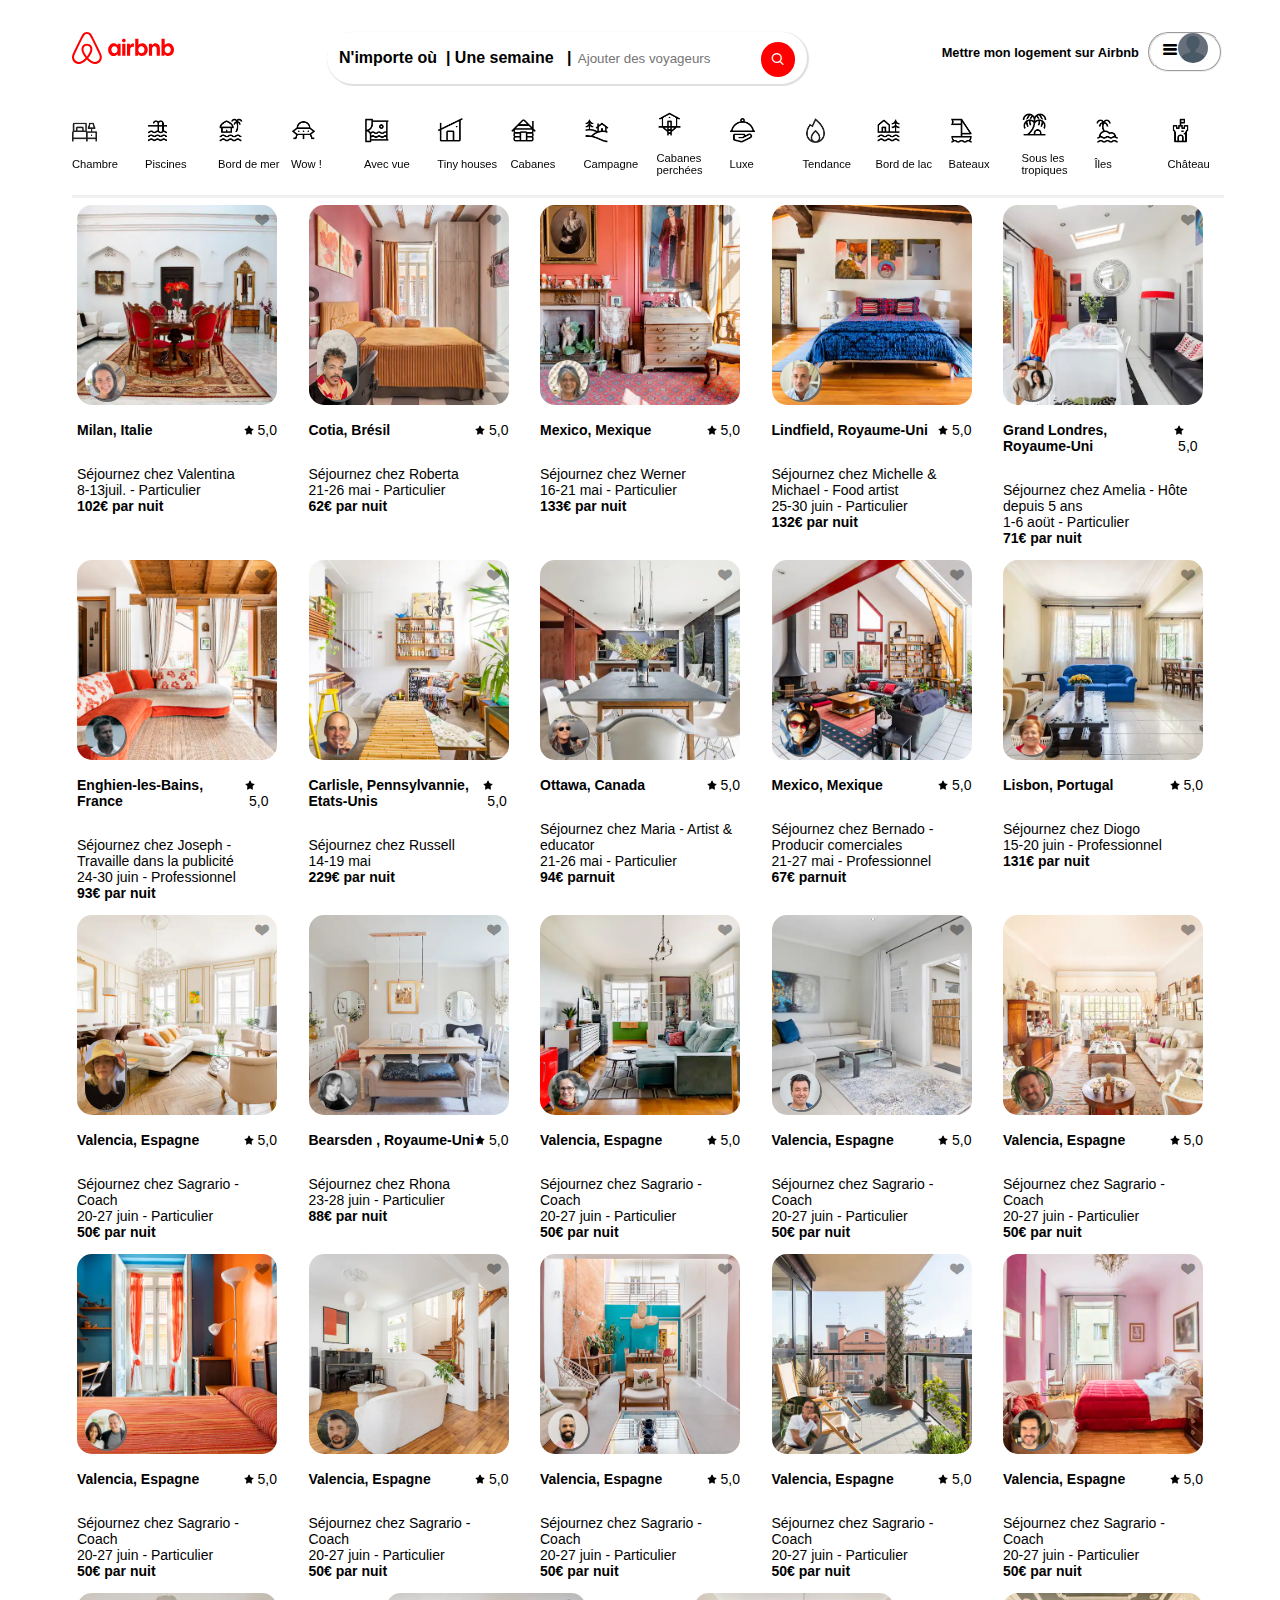
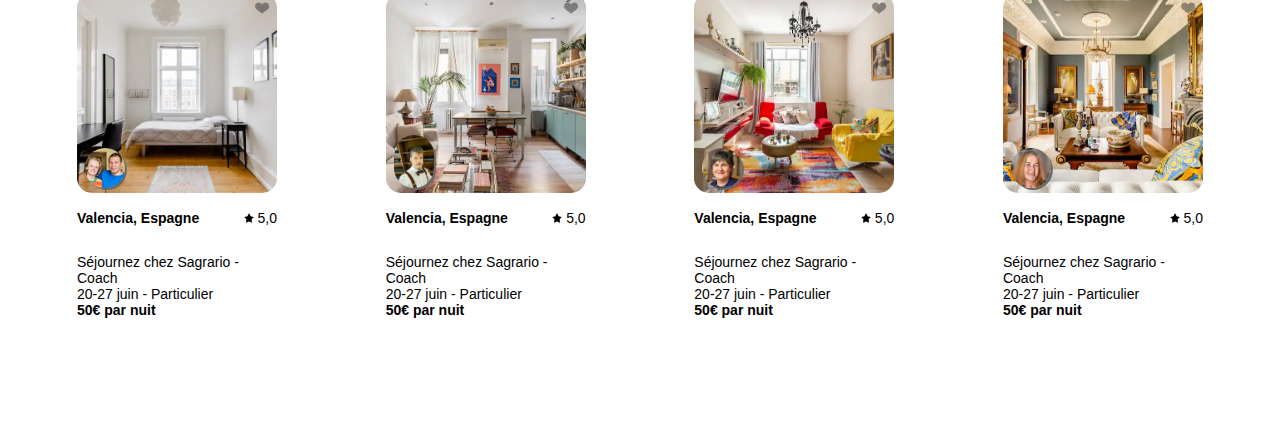
<file: index.html>
<!doctype html>
<html lang="fr">
    <head>
        <meta charset="UTF-8">
        <meta name="viewport"
              content="width=device-width, user-scalable=no, initial-scale=1.0, maximum-scale=1.0, minimum-scale=1.0">
        <meta name="author" content="Jennifer Bastin">
        <meta http-equiv="X-UA-Compatible" content="ie=edge">
        <link href="https://fonts.googleapis.com/css2?family=Roboto+Mono:wght@300&display=swap" rel="stylesheet">
        <link rel="stylesheet" href="css/css/icofont.min.css">
        <link rel="stylesheet" href="css/css/style.css">
        <link rel="preconnect" href="https://fonts.googleapis.com">
        <link rel="preconnect" href="https://fonts.gstatic.com" crossorigin>
        <title>Epreuve certificative</title>
        <link rel="shortcut icon" href="css/img/favicon.ico" type="image/x-icon">
    </head>


    <body>
        <main>

            <!-----|| item_0 || ---- => navBar_Search_Mobile ---->

            <div class="item_0">
                <div class="navBar_Search_Mobile">
                    <fieldset class="search_Mobile">
                        <div class="interior_search_Mobile">
                           <div>
                               <svg class="logo_rond" xmlns="http://www.w3.org/2000/svg"><path
                                    d="m13 24c6.0751322 0 11-4.9248678 11-11 0-6.07513225-4.9248678-11-11-11-6.07513225 0-11 4.92486775-11 11 0 6.0751322 4.92486775 11 11 11zm8-3 9 9" fill="white" stroke="dimgrey" stroke-width="2px"></path></svg>
                           </div>
                            <div>
                                <p><span>N'importe où </span><br> Une semaine . <input type="search" placeholder="Ajouter des voyageurs"></p>
                            </div>
                            <div>
                                <fieldset class="field_setting">
                                    <div>&nbsp;<i class="icofont-settings"></i></div>
                                </fieldset>
                            </div>
                        </div>
                    </fieldset>
                </div>
            </div>


            <!-----|| item_1 || ---- => navBar_Mobile_Bottom ---->

            <div class="item_1">
                <div class="buttons_mobile">
                    <!------logo rond noir ----->
                    <a href=""><svg class="logo_rond" xmlns="http://www.w3.org/2000/svg"><path
                            d="m13 24c6.0751322 0 11-4.9248678 11-11 0-6.07513225-4.9248678-11-11-11-6.07513225 0-11 4.92486775-11
                 11 0 6.0751322 4.92486775 11 11 11zm8-3 9 9" fill="white" stroke="dimgrey" stroke-width="2px"></path></svg></a>


                    <!-----logo rond coeur ----->
                    <a href=""><svg class="logo_coeur" xmlns="http://www.w3.org/2000/svg"><path
                            d="m16 28c7-4.733 14-10 14-17 0-1.792-.683-3.583-2.05-4.95-1.367-1.366-3.158-2.05-4.95-2.05-1.791 0-3.583.684-4.949 2.05l-2.051 2.051-2.05-2.051c-1.367-1.366-3.158-2.05-4.95-2.05-1.791 0-3.583.684-4.949 2.05-1.367 1.367-2.051 3.158-2.051 4.95 0 7 7 12.267 14 17z" fill="white" stroke="dimgrey" stroke-width="2px"></path></svg></a>

                    <!---logo airbnb  ----->
                    <a href=""><svg class="logo_airbnb_alone" xmlns="http://www.w3.org/2000/svg"><path
                            d="M16 1c2.008 0 3.463.963 4.751 3.269l.533 1.025c1.954 3.83 6.114 12.54 7.1 14.836l.145.353c.667 1.591.91 2.472.96 3.396l.01.415.001.228c0 4.062-2.877 6.478-6.357 6.478-2.224 0-4.556-1.258-6.709-3.386l-.257-.26-.172-.179h-.011l-.176.185c-2.044 2.1-4.267 3.42-6.414 3.615l-.28.019-.267.006C5.377 31 2.5 28.584 2.5 24.522l.005-.469c.026-.928.23-1.768.83-3.244l.216-.524c.966-2.298 6.083-12.989 7.707-16.034C12.537 1.963 13.992 1 16 1zm0 2c-1.239 0-2.053.539-2.987 2.21l-.523 1.008c-1.926 3.776-6.06 12.43-7.031 14.692l-.345.836c-.427 1.071-.573 1.655-.605 2.24l-.009.33v.206C4.5 27.395 6.411 29 8.857 29c1.773 0 3.87-1.236 5.831-3.354-2.295-2.938-3.855-6.45-3.855-8.91 0-2.913 1.933-5.386 5.178-5.42 3.223.034 5.156 2.507 5.156 5.42 0 2.456-1.555 5.96-3.855 8.907C19.277 27.766 21.37 29 23.142 29c2.447 0 4.358-1.605 4.358-4.478l-.004-.411c-.019-.672-.17-1.296-.714-2.62l-.248-.6c-1.065-2.478-5.993-12.768-7.538-15.664C18.053 3.539 17.24 3 16 3zm.01 10.316c-2.01.021-3.177 1.514-3.177 3.42 0 1.797 1.18 4.58 2.955 7.044l.21.287.174-.234c1.73-2.385 2.898-5.066 2.989-6.875l.006-.221c0-1.906-1.167-3.4-3.156-3.421h-.001z" fill="dimgrey"></path></svg></a>

                    <!----logo message ----->
                    <a href=""><svg class="logo_message" xmlns="http://www.w3.org/2000/svg"><path
                            d="m26 2c2.6887547 0 4.8818181 2.12230671 4.9953805 4.78311038l.0046195.21688962v14c0 2.6887547-2.1223067 4.8818181-4.7831104 4.9953805l-.2168896.0046195h-5.845l-4.1548949 5.0792674-4.1561051-5.0792674h-5.844c-2.61406707 0-4.75959878-2.0060384-4.98113724-4.5626572l-.01424325-.2204532-.00461951-.2168896v-14c0-2.6887547 2.12230671-4.88181811 4.78311038-4.99538049l.21688962-.00461951zm0 2h-20c-1.59768088 0-2.90366088 1.24891996-2.99490731 2.82372721l-.00509269.17627279v14c0 1.5976809 1.24891996 2.9036609 2.82372721 2.9949073l.17627279.0050927h6.7918643l3.2071357 3.92 3.2080542-3.92h6.7929458c1.5976809 0 2.9036609-1.24892 2.9949073-2.8237272l.0050927-.1762728v-14c0-1.59768088-1.24892-2.90366088-2.8237272-2.99490731z" fill="dimgrey"></path></svg></a>

                    <!----logo profile---->
                    <a href=""><svg class="logo_profile" xmlns="http://www.w3.org/2000/svg"><path
                            d="m16 1c8.2842712 0 15 6.71572875 15 15 0 8.2842712-6.7157288 15-15 15-8.28427125 0-15-6.7157288-15-15 0-8.28427125 6.71572875-15 15-15zm0 8c-2.7614237 0-5 2.2385763-5 5 0 2.0143973 1.2022141 3.7998876 2.9996346 4.5835001l.0003231 2.0984999-.1499943.0278452c-2.8326474.5613112-5.31897338 2.2230336-6.93575953 4.5872979 2.34343054 2.291067 5.54974273 3.7028569 9.08579613 3.7028569 3.5355506 0 6.7414538-1.4113884 9.0850203-3.701476-1.6141801-2.3628535-4.0978119-4.0247647-6.929184-4.5867938l-.1558786-.0287302.001228-2.0991413c1.7288399-.7547474 2.9066959-2.4357565 2.9936498-4.355479l.0051645-.2283797c0-2.7614237-2.2385763-5-5-5zm0-6c-7.17970175 0-13 5.82029825-13 13 0 2.9045768.95257276 5.5866683 2.56235849 7.7509147 1.42074739-1.9134907 3.33951478-3.4002416 5.53860831-4.2955956l.3480332-.1363191-.0229565-.0189706c-1.43704227-1.2411241-2.34462949-3.045583-2.42083359-5.0285539l-.00520991-.2714755c0-3.8659932 3.1340068-7 7-7s7 3.1340068 7 7c0 1.9941317-.8415062 3.8279876-2.224566 5.1193683l-.225434.2006317.0447787.0163138c2.3268368.8792152 4.3570558 2.4138611 5.8430586 4.4127726 1.6098837-2.1632453 2.5621627-4.8449575 2.5621627-7.7490864 0-7.17970175-5.8202983-13-13-13z" fill="dimgrey"></path></svg></a>
                </div>
            </div>

            <!-----|| item_2 || --- => navBar_Search ---->
            <div class="item_2">
                <div class="search_bar">
                    <div class="a">
                        <svg class="logoAirbnb"><path
                        d="M29.3864 22.7101C29.2429 22.3073 29.0752 21.9176 28.9157 21.5565C28.6701 21.0011 28.4129 20.4446 28.1641 19.9067L28.1444 19.864C25.9255 15.0589 23.5439 10.1881 21.0659 5.38701L20.9607 5.18316C20.7079 4.69289 20.4466 4.18596 20.1784 3.68786C19.8604 3.0575 19.4745 2.4636 19.0276 1.91668C18.5245 1.31651 17.8956 0.833822 17.1853 0.502654C16.475 0.171486 15.7005 -9.83959e-05 14.9165 4.23317e-08C14.1325 9.84805e-05 13.3581 0.171877 12.6478 0.503224C11.9376 0.834571 11.3088 1.31742 10.8059 1.91771C10.3595 2.46476 9.97383 3.05853 9.65572 3.68858C9.38521 4.19115 9.12145 4.70278 8.8664 5.19757L8.76872 5.38696C6.29061 10.1884 3.90903 15.0592 1.69015 19.8639L1.65782 19.9338C1.41334 20.463 1.16057 21.0102 0.919073 21.5563C0.75949 21.9171 0.592009 22.3065 0.448355 22.7103C0.0369063 23.8104 -0.094204 24.9953 0.0668098 26.1585C0.237562 27.334 0.713008 28.4447 1.44606 29.3804C2.17911 30.3161 3.14434 31.0444 4.24614 31.4932C5.07835 31.8299 5.96818 32.002 6.86616 32C7.14824 31.9999 7.43008 31.9835 7.71027 31.9509C8.846 31.8062 9.94136 31.4366 10.9321 30.8639C12.2317 30.1338 13.5152 29.0638 14.9173 27.5348C16.3194 29.0638 17.6029 30.1338 18.9025 30.8639C19.8932 31.4367 20.9886 31.8062 22.1243 31.9509C22.4045 31.9835 22.6864 31.9999 22.9685 32C23.8664 32.002 24.7561 31.8299 25.5883 31.4932C26.6901 31.0444 27.6554 30.3161 28.3885 29.3804C29.1216 28.4447 29.5971 27.3341 29.7679 26.1585C29.9287 24.9952 29.7976 23.8103 29.3864 22.7101ZM14.9173 24.377C13.1816 22.1769 12.0678 20.1338 11.677 18.421C11.5169 17.7792 11.4791 17.1131 11.5656 16.4573C11.6339 15.9766 11.8105 15.5176 12.0821 15.1148C12.4163 14.6814 12.8458 14.3304 13.3374 14.0889C13.829 13.8475 14.3696 13.7219 14.9175 13.7219C15.4655 13.722 16.006 13.8476 16.4976 14.0892C16.9892 14.3307 17.4186 14.6817 17.7528 15.1151C18.0244 15.5181 18.201 15.9771 18.2693 16.4579C18.3556 17.114 18.3177 17.7803 18.1573 18.4223C17.7661 20.1349 16.6526 22.1774 14.9173 24.377ZM27.7406 25.8689C27.6212 26.6908 27.2887 27.4674 26.7762 28.1216C26.2636 28.7759 25.5887 29.2852 24.8183 29.599C24.0393 29.9111 23.1939 30.0217 22.3607 29.9205C21.4946 29.8089 20.6599 29.5239 19.9069 29.0824C18.7501 28.4325 17.5791 27.4348 16.2614 25.9712C18.3591 23.3846 19.669 21.0005 20.154 18.877C20.3723 17.984 20.4196 17.0579 20.2935 16.1475C20.1791 15.3632 19.8879 14.615 19.4419 13.9593C18.9194 13.2519 18.2378 12.6768 17.452 12.2805C16.6661 11.8842 15.798 11.6777 14.9175 11.6777C14.0371 11.6777 13.1689 11.8841 12.383 12.2803C11.5971 12.6765 10.9155 13.2515 10.393 13.9589C9.94707 14.6144 9.65591 15.3624 9.5414 16.1465C9.41524 17.0566 9.4623 17.9822 9.68011 18.8749C10.1648 20.9993 11.4748 23.384 13.5732 25.9714C12.2555 27.4348 11.0845 28.4325 9.92769 29.0825C9.17468 29.5239 8.34007 29.809 7.47395 29.9205C6.64065 30.0217 5.79525 29.9111 5.0162 29.599C4.24581 29.2852 3.57092 28.7759 3.05838 28.1217C2.54585 27.4674 2.21345 26.6908 2.09411 25.8689C1.97932 25.0334 2.07701 24.1825 2.37818 23.3946C2.49266 23.0728 2.62663 22.757 2.7926 22.3818C3.0274 21.851 3.27657 21.3115 3.51759 20.7898L3.54996 20.7197C5.75643 15.9419 8.12481 11.0982 10.5894 6.32294L10.6875 6.13283C10.9384 5.64601 11.1979 5.14267 11.4597 4.6563C11.7101 4.15501 12.0132 3.68171 12.3639 3.2444C12.6746 2.86903 13.0646 2.56681 13.5059 2.35934C13.9473 2.15186 14.4291 2.04426 14.9169 2.04422C15.4047 2.04418 15.8866 2.15171 16.3279 2.35911C16.7693 2.56651 17.1593 2.86867 17.4701 3.24399C17.821 3.68097 18.1242 4.15411 18.3744 4.65538C18.6338 5.13742 18.891 5.63623 19.1398 6.11858L19.2452 6.32315C21.7097 11.0979 24.078 15.9415 26.2847 20.7201L26.3046 20.7631C26.5498 21.2936 26.8033 21.8419 27.042 22.382C27.2082 22.7577 27.3424 23.0738 27.4566 23.3944C27.7576 24.1824 27.8553 25.0333 27.7406 25.8689Z" fill="red"></path><path d="M41.6847 24.1196C40.8856 24.1196 40.1505 23.9594 39.4792 23.6391C38.808 23.3188 38.2327 22.8703 37.7212 22.2937C37.2098 21.7172 36.8263 21.0445 36.5386 20.3078C36.2509 19.539 36.123 18.7062 36.123 17.8093C36.123 16.9124 36.2829 16.0475 36.5705 15.2787C36.8582 14.51 37.2737 13.8373 37.7852 13.2287C38.2966 12.6521 38.9039 12.1716 39.6071 11.8513C40.3103 11.531 41.0455 11.3708 41.8765 11.3708C42.6756 11.3708 43.3788 11.531 44.0181 11.8833C44.6574 12.2037 45.1688 12.6841 45.5843 13.2927L45.6802 11.7232H48.6209V23.7992H45.6802L45.5843 22.0375C45.1688 22.6781 44.6254 23.1906 43.9222 23.575C43.2829 23.9274 42.5158 24.1196 41.6847 24.1196ZM42.4519 21.2367C43.0272 21.2367 43.5386 21.0765 44.0181 20.7882C44.4656 20.4679 44.8172 20.0515 45.1049 19.539C45.3606 19.0265 45.4884 18.4179 45.4884 17.7452C45.4884 17.0725 45.3606 16.4639 45.1049 15.9514C44.8492 15.4389 44.4656 15.0225 44.0181 14.7022C43.5706 14.3818 43.0272 14.2537 42.4519 14.2537C41.8765 14.2537 41.3651 14.4139 40.8856 14.7022C40.4382 15.0225 40.0866 15.4389 39.7989 15.9514C39.5432 16.4639 39.4153 17.0725 39.4153 17.7452C39.4153 18.4179 39.5432 19.0265 39.7989 19.539C40.0546 20.0515 40.4382 20.4679 40.8856 20.7882C41.3651 21.0765 41.8765 21.2367 42.4519 21.2367ZM53.6392 8.4559C53.6392 8.80825 53.5753 9.12858 53.4154 9.38483C53.2556 9.64109 53.0319 9.86531 52.7442 10.0255C52.4565 10.1856 52.1369 10.2497 51.8173 10.2497C51.4976 10.2497 51.178 10.1856 50.8903 10.0255C50.6026 9.86531 50.3789 9.64109 50.2191 9.38483C50.0592 9.09654 49.9953 8.80825 49.9953 8.4559C49.9953 8.10355 50.0592 7.78323 50.2191 7.52697C50.3789 7.23868 50.6026 7.04649 50.8903 6.88633C51.178 6.72617 51.4976 6.66211 51.8173 6.66211C52.1369 6.66211 52.4565 6.72617 52.7442 6.88633C53.0319 7.04649 53.2556 7.27072 53.4154 7.52697C53.5433 7.78323 53.6392 8.07152 53.6392 8.4559ZM50.2191 23.7672V11.6911H53.4154V23.7672H50.2191V23.7672ZM61.9498 14.8623V14.8943C61.79 14.8303 61.5982 14.7982 61.4383 14.7662C61.2466 14.7342 61.0867 14.7342 60.895 14.7342C60 14.7342 59.3287 14.9904 58.8812 15.535C58.4018 16.0795 58.178 16.8483 58.178 17.8413V23.7672H54.9817V11.6911H57.9223L58.0182 13.517C58.3379 12.8763 58.7214 12.3958 59.2648 12.0435C59.7762 11.6911 60.3835 11.531 61.0867 11.531C61.3105 11.531 61.5342 11.563 61.726 11.595C61.8219 11.6271 61.8858 11.6271 61.9498 11.6591V14.8623ZM63.2283 23.7672V6.72617H66.4247V13.2287C66.8722 12.6521 67.3836 12.2036 68.0229 11.8513C68.6622 11.531 69.3654 11.3388 70.1645 11.3388C70.9635 11.3388 71.6987 11.4989 72.3699 11.8193C73.0412 12.1396 73.6165 12.588 74.128 13.1646C74.6394 13.7412 75.0229 14.4139 75.3106 15.1506C75.5983 15.9194 75.7261 16.7522 75.7261 17.6491C75.7261 18.546 75.5663 19.4109 75.2787 20.1796C74.991 20.9484 74.5755 21.6211 74.064 22.2297C73.5526 22.8063 72.9453 23.2867 72.2421 23.6071C71.5389 23.9274 70.8037 24.0875 69.9727 24.0875C69.1736 24.0875 68.4704 23.9274 67.8311 23.575C67.1918 23.2547 66.6804 22.7742 66.2649 22.1656L66.169 23.7352L63.2283 23.7672ZM69.3973 21.2367C69.9727 21.2367 70.4841 21.0765 70.9635 20.7882C71.411 20.4679 71.7626 20.0515 72.0503 19.539C72.306 19.0265 72.4339 18.4179 72.4339 17.7452C72.4339 17.0725 72.306 16.4639 72.0503 15.9514C71.7626 15.4389 71.411 15.0225 70.9635 14.7022C70.5161 14.3818 69.9727 14.2537 69.3973 14.2537C68.822 14.2537 68.3106 14.4139 67.8311 14.7022C67.3836 15.0225 67.032 15.4389 66.7443 15.9514C66.4886 16.4639 66.3608 17.0725 66.3608 17.7452C66.3608 18.4179 66.4886 19.0265 66.7443 19.539C67 20.0515 67.3836 20.4679 67.8311 20.7882C68.3106 21.0765 68.822 21.2367 69.3973 21.2367ZM76.9408 23.7672V11.6911H79.8814L79.9773 13.2607C80.3289 12.6841 80.8084 12.2357 81.4157 11.8833C82.023 11.531 82.7262 11.3708 83.5253 11.3708C84.4203 11.3708 85.1874 11.595 85.8267 12.0115C86.4979 12.4279 87.0094 13.0365 87.361 13.8053C87.7126 14.574 87.9043 15.5029 87.9043 16.56V23.7992H84.708V16.9764C84.708 16.1436 84.5162 15.4709 84.1326 14.9904C83.7491 14.51 83.2376 14.2537 82.5664 14.2537C82.0869 14.2537 81.6714 14.3498 81.2878 14.574C80.9362 14.7982 80.6486 15.0865 80.4248 15.503C80.2011 15.8873 80.1052 16.3678 80.1052 16.8483V23.7672H76.9408V23.7672ZM89.5025 23.7672V6.72617H92.6989V13.2287C93.1464 12.6521 93.6578 12.2036 94.2971 11.8513C94.9364 11.531 95.6396 11.3388 96.4387 11.3388C97.2378 11.3388 97.9729 11.4989 98.6442 11.8193C99.3154 12.1396 99.8907 12.588 100.402 13.1646C100.914 13.7412 101.297 14.4139 101.585 15.1506C101.873 15.9194 102 16.7522 102 17.6491C102 18.546 101.841 19.4109 101.553 20.1796C101.265 20.9484 100.85 21.6211 100.338 22.2297C99.8268 22.8063 99.2195 23.2867 98.5163 23.6071C97.8131 23.9274 97.0779 24.0875 96.2469 24.0875C95.4478 24.0875 94.7446 23.9274 94.1053 23.575C93.466 23.2547 92.9546 22.7742 92.5391 22.1656L92.4432 23.7352L89.5025 23.7672ZM95.7035 21.2367C96.2788 21.2367 96.7903 21.0765 97.2697 20.7882C97.7172 20.4679 98.0688 20.0515 98.3565 19.539C98.6122 19.0265 98.7401 18.4179 98.7401 17.7452C98.7401 17.0725 98.6122 16.4639 98.3565 15.9514C98.1008 15.4389 97.7172 15.0225 97.2697 14.7022C96.8222 14.3818 96.2788 14.2537 95.7035 14.2537C95.1281 14.2537 94.6167 14.4139 94.1373 14.7022C93.6898 15.0225 93.3382 15.4389 93.0505 15.9514C92.7628 16.4639 92.6669 17.0725 92.6669 17.7452C92.6669 18.4179 92.7948 19.0265 93.0505 19.539C93.3062 20.0515 93.6898 20.4679 94.1373 20.7882C94.6167 21.0765 95.0962 21.2367 95.7035 21.2367Z" fill="red"></path></svg>

                        <svg class="logo_airbnb_alone_navbar_search" xmlns="http://www.w3.org/2000/svg"><path
                                d="M16 1c2.008 0 3.463.963 4.751 3.269l.533 1.025c1.954 3.83 6.114 12.54 7.1 14.836l.145.353c.667 1.591.91 2.472.96 3.396l.01.415.001.228c0 4.062-2.877 6.478-6.357 6.478-2.224 0-4.556-1.258-6.709-3.386l-.257-.26-.172-.179h-.011l-.176.185c-2.044 2.1-4.267 3.42-6.414 3.615l-.28.019-.267.006C5.377 31 2.5 28.584 2.5 24.522l.005-.469c.026-.928.23-1.768.83-3.244l.216-.524c.966-2.298 6.083-12.989 7.707-16.034C12.537 1.963 13.992 1 16 1zm0 2c-1.239 0-2.053.539-2.987 2.21l-.523 1.008c-1.926 3.776-6.06 12.43-7.031 14.692l-.345.836c-.427 1.071-.573 1.655-.605 2.24l-.009.33v.206C4.5 27.395 6.411 29 8.857 29c1.773 0 3.87-1.236 5.831-3.354-2.295-2.938-3.855-6.45-3.855-8.91 0-2.913 1.933-5.386 5.178-5.42 3.223.034 5.156 2.507 5.156 5.42 0 2.456-1.555 5.96-3.855 8.907C19.277 27.766 21.37 29 23.142 29c2.447 0 4.358-1.605 4.358-4.478l-.004-.411c-.019-.672-.17-1.296-.714-2.62l-.248-.6c-1.065-2.478-5.993-12.768-7.538-15.664C18.053 3.539 17.24 3 16 3zm.01 10.316c-2.01.021-3.177 1.514-3.177 3.42 0 1.797 1.18 4.58 2.955 7.044l.21.287.174-.234c1.73-2.385 2.898-5.066 2.989-6.875l.006-.221c0-1.906-1.167-3.4-3.156-3.421h-.001z" fill="red"></path></svg>

                    </div>
                    <div class="b">
                        <fieldset class="search">
                            <p>N'importe où &nbsp;| Une semaine &nbsp; |
                                <input type="search" placeholder="Ajouter des voyageurs">
                                <i class="icofont-search"></i></p>
                        </fieldset>
                    </div>
                    <div class="c">
                        <p>Mettre mon logement sur Airbnb&nbsp;&nbsp;</p>
                        <fieldset class="fieldset_user">
                            <div><i class="icofont-navigation-menu"></i></div>
                            <div><img class="user" src="css/img/user_pic-50x50.png" alt=""></div>
                        </fieldset>
                    </div>
                </div>
            </div>

            <!-----|| item_3 ||---- => icones ----->

            <div class="item_3">
                <nav class="nav_bar_icone_Flex">

                    <div class="icone_Content">

                        <div><a href=""><img class="icone" src="css/img/icon/Chambres.jpg" alt=""></a></div>
                        <div><p>Chambre</p></div>
                    </div>


                    <div class="icone_Content">
                        <a href=""><img class="icone" src="css/img/icon/Piscines.jpg" alt=""></a>
                        <p>Piscines</p>
                    </div>
                    <div class="icone_Content">
                        <a href=""><img class="icone" src="css/img/icon/Bord_de_mer.jpg" alt=""></a>
                        <p>Bord de mer</p>
                    </div>
                    <div class="icone_Content">
                        <a href=""><img class="icone" src="css/img/icon/Wow.jpg" alt=""></a>
                        <p>Wow !</p>
                    </div>
                    <div class="icone_Content">
                        <a href=""><img class="icone" src="css/img/icon/Avec%20vue.jpg" alt=""></a>
                        <p>Avec vue</p>
                    </div>
                    <div class="icone_Content">
                        <a href=""><img class="icone" src="css/img/icon/Tiny_houses.jpg" alt=""></a>
                        <p>Tiny houses</p>
                    </div>
                    <div class="icone_Content">
                        <a href=""><img class="icone" src="css/img/icon/Cabanes.jpg" alt=""></a>
                        <p>Cabanes</p>
                    </div>
                    <div class="icone_Content">
                        <a href=""><img class="icone" src="css/img/icon/Campagne.jpg" alt=""></a>
                        <p>Campagne</p>
                    </div>
                    <div class="icone_Content">
                        <a href=""><img class="icone" src="css/img/icon/Cabanes_perchees.jpg" alt=""></a>
                        <p>Cabanes perchées</p>
                    </div>
                    <div class="icone_Content">
                        <a href=""><img class="icone" src="css/img/icon/Luxe.jpg" alt=""></a>
                        <p>Luxe</p>
                    </div>
                    <div class="icone_Content">
                        <a href=""><img class="icone" src="css/img/icon/Tendance.jpg" alt=""></a>
                        <p>Tendance</p>
                    </div>
                    <div class="icone_Content">
                        <a href=""><img class="icone" src="css/img/icon/Bord_de_lac.jpg" alt=""></a>
                        <p>Bord de lac</p>
                    </div>
                    <div class="icone_Content">
                        <a href=""><img class="icone" src="css/img/icon/Bateaux.jpg" alt=""></a>
                        <p>Bateaux</p>
                    </div>
                    <div class="icone_Content">
                        <a href=""><img class="icone" src="css/img/icon/Sous_les_tropiques.jpg" alt=""></a>
                        <p>Sous les tropiques</p>
                    </div>
                    <div class="icone_Content">
                        <a href=""><img class="icone" src="css/img/icon/iles.jpg" alt=""></a>
                        <p>Îles</p>
                    </div>
                    <div class="icone_Content">
                        <a href=""><img class="icone" src="css/img/icon/Châteaux.jpg" alt=""></a>
                        <p>Château</p>
                    </div>

                    <div class="icone_Content">
                        <fieldset class="button_filtres">
                            <div>
                                <svg class="svgFiltres" xmlns="http://www.w3.org/2000/svg"><path d="M5 8c1.306 0 2.418.835 2.83 2H14v2H7.829A3.001 3.001 0 1 1 5 8zm0 2a1 1 0 1 0 0 2 1 1 0 0 0 0-2zm6-8a3 3 0 1 1-2.829 4H2V4h6.17A3.001 3.001 0 0 1 11 2zm0 2a1 1 0 1 0 0 2 1 1 0 0 0 0-2z"></path> </svg>
                            </div>
                            <div>
                                <p>Filtres</p>
                            </div>
                        </fieldset>
                    </div>
                </nav>
            </div>

            <!---- || item_4 || --- => card_Content ---->

            <div class="item_4">
                <div class="container_card">
                    <!---------------------------------->
                    <div class="card">
                        <div class="card_img">
                            <a href=""><img class="image" src="css/img/location/1.webp" alt="Card image cap"></a>
                            <a href=""><img class="people" src="css/img/people/A.webp" alt=""></a>
                            <i class="icofont-ui-love love"></i>
                        </div>
                        <div class="card_content">
                            <div class="card_title">
                                <p><span>Milan, Italie </span></p>
                                <p><img class="note_star" src="css/img/star.png" alt="">&nbsp;5,0</p>
                            </div>
                            <div class="card_text">
                                <p>Séjournez chez Valentina <br> 8-13juil. - Particulier <br><span>102€ par nuit</span></p>
                            </div>
                        </div>
                    </div>
                    <!---------------------------------->
                    <!---------------------------------->
                    <div class="card">
                        <div class="card_img">
                            <a href=""><img class="image" src="css/img/location/2.webp" alt="Card image cap"></a>
                            <a href=""><img class="people" src="css/img/people/B.webp" alt=""></a>
                            <i class="icofont-ui-love love"></i>
                        </div>
                        <div class="card_content">
                            <div class="card_title">
                                <p><span>Cotia, Brésil </span></p>
                                <p><img class="note_star" src="css/img/star.png" alt="">&nbsp;5,0</p>
                            </div>
                            <div class="card_text">
                                <p>Séjournez chez Roberta <br>21-26 mai - Particulier <br><span>62€ par nuit</span></p>
                            </div>
                        </div>
                    </div>
                    <!---------------------------------->
                    <!---------------------------------->
                    <div class="card">
                        <div class="card_img">
                            <a href=""><img class="image" src="css/img/location/3.webp" alt="Card image cap"></a>
                            <a href=""><img class="people" src="css/img/people/C.webp" alt=""></a>
                            <i class="icofont-ui-love love"></i>
                        </div>
                        <div class="card_content">
                            <div class="card_title">
                                <p><span>Mexico, Mexique</span></p>
                                <p><img class="note_star" src="css/img/star.png" alt="">&nbsp;5,0</p>
                            </div>
                            <div class="card_text">
                                <p>Séjournez chez Werner <br>16-21 mai - Particulier <br><span>133€ par nuit</span></p>
                            </div>
                        </div>
                    </div>
                    <!---------------------------------->
                    <!---------------------------------->
                    <div class="card">

                        <div class="card_img">
                            <a href=""><img class="image" src="css/img/location/4.webp" alt="Card image cap"></a>
                            <a href=""><img class="people" src="css/img/people/D.webp" alt=""></a>
                            <i class="icofont-ui-love love"></i>
                        </div>
                        <div class="card_content">
                            <div class="card_title">
                                <p><span>Lindfield, Royaume-Uni </span></p>
                                <p><img class="note_star" src="css/img/star.png" alt="">&nbsp;5,0</p>
                            </div>
                            <div class="card_text">
                                <p>Séjournez chez Michelle & Michael - Food artist <br>25-30 juin - Particulier
                                    <br><span>132€ par nuit</span></p>
                            </div>
                        </div>
                    </div>
                    <!---------------------------------->
                    <!---------------------------------->
                    <div class="card">
                        <div class="card_img">
                            <a href=""><img class="image" src="css/img/location/5.webp" alt="Card image cap"></a>
                            <a href=""><img class="people" src="css/img/people/E.webp" alt=""></a>
                            <i class="icofont-ui-love love"></i>
                        </div>
                        <div class="card_content">
                            <div class="card_title">
                                <p><span>Grand Londres, Royaume-Uni</span></p>
                                <p><img class="note_star" src="css/img/star.png" alt="">&nbsp;5,0</p>
                            </div>
                            <div class="card_text">
                                <p>Séjournez chez Amelia - Hôte depuis 5 ans <br>1-6 aoüt - Particulier <br><span>71€ par
                                                                                                                  nuit</span></p>
                            </div>
                        </div>
                    </div>
                    <!---------------------------------->
                    <!---------------------------------->
                    <div class="card">

                        <div class="card_img">
                            <a href=""><img class="image" src="css/img/location/6.webp" alt="Card image cap"></a>
                            <a href=""><img class="people" src="css/img/people/F.webp" alt=""></a>
                            <i class="icofont-ui-love love"></i>
                        </div>
                        <div class="card_content">
                            <div class="card_title">
                                <p><span>Enghien-les-Bains, France </span></p>
                                <p><img class="note_star" src="css/img/star.png" alt="">&nbsp;5,0</p>
                            </div>
                            <div class="card_text">
                                <p>Séjournez chez Joseph - Travaille dans la publicité <br>24-30 juin - Professionnel
                                <br><span>93€ par nuit</span></p>
                            </div>
                        </div>
                    </div>
                    <!---------------------------------->
                    <!---------------------------------->
                    <div class="card">
                        <div class="card_img">
                            <a href=""><img class="image" src="css/img/location/7.webp" alt="Card image cap"></a>
                            <a href=""><img class="people" src="css/img/people/G.webp" alt=""></a>
                            <i class="icofont-ui-love love"></i>
                        </div>
                        <div class="card_content">
                            <div class="card_title">
                                <p><span>Carlisle, Pennsylvannie, Etats-Unis </span></p>
                                <p><img class="note_star" src="css/img/star.png" alt="">&nbsp;5,0</p>
                            </div>
                            <div class="card_text">
                                <p>Séjournez chez Russell<br>14-19 mai <br><span>229€ par nuit</span></p>
                            </div>
                        </div>
                    </div>
                    <!---------------------------------->
                    <!---------------------------------->
                    <div class="card">

                        <div class="card_img">
                            <a href=""><img class="image" src="css/img/location/8.webp" alt="Card image cap"></a>
                            <a href=""><img class="people" src="css/img/people/H.webp" alt=""></a>
                            <i class="icofont-ui-love love"></i>
                        </div>
                        <div class="card_content">
                            <div class="card_title">
                                <p><span>Ottawa, Canada </span></p>
                                <p><img class="note_star" src="css/img/star.png" alt="">&nbsp;5,0</p>
                            </div>
                            <div class="card_text">
                                <p>Séjournez chez Maria - Artist & educator<br>21-26 mai - Particulier<br><span>94€ parnuit</span></p>
                            </div>
                        </div>
                    </div>
                    <!---------------------------------->
                    <!---------------------------------->
                    <div class="card">
                        <div class="card_img">
                            <a href=""><img class="image" src="css/img/location/9.webp" alt="Card image cap"></a>
                            <a href=""><img class="people" src="css/img/people/I.webp" alt=""></a>
                            <i class="icofont-ui-love love"></i>
                        </div>
                        <div class="card_content">
                            <div class="card_title">
                                <p><span>Mexico, Mexique </span></p>
                                <p><img class="note_star" src="css/img/star.png" alt="">&nbsp;5,0</p>
                            </div>
                            <div class="card_text">
                                <p>Séjournez chez Bernado - Producir comerciales<br>21-27 mai - Professionnel <br><span>67€ parnuit</span></p>
                            </div>
                        </div>
                    </div>
                    <!---------------------------------->
                    <!---------------------------------->
                    <div class="card">
                        <div class="card_img">
                            <a href=""><img class="image" src="css/img/location/10.webp" alt="Card image cap"></a>
                            <a href=""><img class="people" src="css/img/people/J.webp" alt=""></a>
                            <i class="icofont-ui-love love"></i>
                        </div>
                        <div class="card_content">
                            <div class="card_title">
                                <p><span>Lisbon, Portugal </span></p>
                                <p><img class="note_star" src="css/img/star.png" alt="">&nbsp;5,0</p>
                            </div>
                            <div class="card_text">
                               <p> Séjournez chez Diogo <br>15-20 juin - Professionnel <br><span>131€ par nuit</span></p>
                            </div>
                        </div>
                    </div>
                    <!---------------------------------->
                    <!---------------------------------->
                    <div class="card">
                        <div class="card_img">
                            <a href=""><img class="image" src="css/img/location/11.webp" alt="Card image cap"></a>
                            <a href=""><img class="people" src="css/img/people/K.webp" alt=""></a>
                            <i class="icofont-ui-love love"></i>
                        </div>
                        <div class="card_content">
                            <div class="card_title">
                                <p><span>Valencia, Espagne </span></p>
                                <p><img class="note_star" src="css/img/star.png" alt="">&nbsp;5,0</p>
                            </div>
                            <div class="card_text">
                                <p>Séjournez chez Sagrario - Coach <br>20-27 juin - Particulier <br><span>50€ par nuit</span></p>
                            </div>
                        </div>
                    </div>
                    <!---------------------------------->
                    <!---------------------------------->
                    <div class="card">
                        <div class="card_img">
                            <a href=""><img class="image" src="css/img/location/12.webp" alt="Card image cap"></a>
                            <a href=""><img class="people" src="css/img/people/L.webp" alt=""></a>
                            <i class="icofont-ui-love love"></i>
                        </div>
                        <div class="card_content">
                            <div class="card_title">
                            <p><span>Bearsden , Royaume-Uni</span></p>
                            <p><img class="note_star" src="css/img/star.png" alt="">&nbsp;5,0</p>
                        </div>
                        <div class="card_text">
                               <p>Séjournez chez Rhona <br>23-28 juin - Particulier <br><span>88€ par nuit</span></p>
                            </div>
                        </div>
                    </div>
                    <!---------------------------------->
                    <!---------------------------------->
                    <div class="card">
                        <div class="card_img">
                            <a href=""><img class="image" src="css/img/location/13.webp" alt="Card image cap"></a>
                            <a href=""><img class="people" src="css/img/people/M.webp" alt=""></a>
                            <i class="icofont-ui-love love"></i>
                        </div>
                        <div class="card_content">
                            <div class="card_title">
                                <p><span>Valencia, Espagne </span></p>
                                <p><img class="note_star" src="css/img/star.png" alt="">&nbsp;5,0</p>
                            </div>
                            <div class="card_text">
                                <p>Séjournez chez Sagrario - Coach <br>20-27 juin - Particulier <br><span>50€ par nuit</span></p>
                            </div>
                        </div>
                    </div>
                    <!---------------------------------->
                    <!---------------------------------->
                    <div class="card">
                        <div class="card_img">
                            <a href=""><img class="image" src="css/img/location/14.webp" alt="Card image cap"></a>
                            <a href=""><img class="people" src="css/img/people/N.webp" alt=""></a>
                            <i class="icofont-ui-love love"></i>
                        </div>
                        <div class="card_content">
                            <div class="card_title">
                                <p><span>Valencia, Espagne </span></p>
                                <p><img class="note_star" src="css/img/star.png" alt="">&nbsp;5,0</p>
                            </div>
                            <div class="card_text">
                                <p>Séjournez chez Sagrario - Coach <br>20-27 juin - Particulier <br><span>50€ par nuit</span></p>
                            </div>
                        </div>
                    </div>
                    <!---------------------------------->
                    <!---------------------------------->
                    <div class="card">
                        <div class="card_img">
                            <a href=""><img class="image" src="css/img/location/15.webp" alt="Card image cap"></a>
                            <a href=""><img class="people" src="css/img/people/O.webp" alt=""></a>
                            <i class="icofont-ui-love love"></i>
                        </div>
                        <div class="card_content">
                            <div class="card_title">
                                <p><span>Valencia, Espagne </span></p>
                                <p><img class="note_star" src="css/img/star.png" alt="">&nbsp;5,0</p>
                            </div>
                            <div class="card_text">
                                <p>Séjournez chez Sagrario - Coach <br>20-27 juin - Particulier <br><span>50€ par nuit</span></p>
                            </div>
                        </div>
                    </div>
                    <!---------------------------------->
                    <!---------------------------------->
                    <div class="card">
                        <div class="card_img">
                            <a href=""><img class="image" src="css/img/location/16.webp" alt="Card image cap"></a>
                            <a href=""><img class="people" src="css/img/people/P.webp" alt=""></a>
                            <i class="icofont-ui-love love"></i>
                        </div>
                        <div class="card_content">
                            <div class="card_title">
                                <p><span>Valencia, Espagne </span></p>
                                <p><img class="note_star" src="css/img/star.png" alt="">&nbsp;5,0</p>
                            </div>
                            <div class="card_text">
                                <p>Séjournez chez Sagrario - Coach <br>20-27 juin - Particulier <br><span>50€ par nuit</span></p>
                            </div>
                        </div>
                    </div>
                    <!---------------------------------->
                    <!---------------------------------->
                    <div class="card">
                        <div class="card_img">
                            <a href=""><img class="image" src="css/img/location/17.webp" alt="Card image cap"></a>
                            <a href=""><img class="people" src="css/img/people/Q.webp" alt=""></a>
                            <i class="icofont-ui-love love"></i>
                        </div>
                        <div class="card_content">
                            <div class="card_title">
                                <p><span>Valencia, Espagne </span></p>
                                <p><img class="note_star" src="css/img/star.png" alt="">&nbsp;5,0</p>
                            </div>
                            <div class="card_text">
                                <p>Séjournez chez Sagrario - Coach <br>20-27 juin - Particulier <br><span>50€ par nuit</span></p>
                            </div>
                        </div>
                    </div>
                    <!---------------------------------->
                    <!---------------------------------->
                    <div class="card">
                        <div class="card_img">
                            <a href=""><img class="image" src="css/img/location/18.webp" alt="Card image cap"></a>
                            <a href=""><img class="people" src="css/img/people/R.webp" alt=""></a>
                            <i class="icofont-ui-love love"></i>
                        </div>
                        <div class="card_content">
                            <div class="card_title">
                                <p><span>Valencia, Espagne </span></p>
                                <p><img class="note_star" src="css/img/star.png" alt="">&nbsp;5,0</p>
                            </div>
                            <div class="card_text">
                                <p>Séjournez chez Sagrario - Coach <br>20-27 juin - Particulier <br><span>50€ par nuit</span></p>
                            </div>
                        </div>
                    </div>
                    <!---------------------------------->
                    <!---------------------------------->
                    <div class="card">
                        <div class="card_img">
                            <a href=""><img class="image" src="css/img/location/19.webp" alt="Card image cap"></a>
                            <a href=""><img class="people" src="css/img/people/S.webp" alt=""></a>
                            <i class="icofont-ui-love love"></i>
                        </div>
                        <div class="card_content">
                            <div class="card_title">
                                <p><span>Valencia, Espagne </span></p>
                                <p><img class="note_star" src="css/img/star.png" alt="">&nbsp;5,0</p>
                            </div>
                            <div class="card_text">
                                <p>Séjournez chez Sagrario - Coach <br>20-27 juin - Particulier <br><span>50€ par nuit</span></p>
                            </div>
                        </div>
                    </div>
                    <!---------------------------------->
                    <!---------------------------------->
                    <div class="card">
                        <div class="card_img">
                            <a href=""><img class="image" src="css/img/location/20.webp" alt="Card image cap"></a>
                            <a href=""><img class="people" src="css/img/people/T.webp" alt=""></a>
                            <i class="icofont-ui-love love"></i>
                        </div>
                        <div class="card_content">
                            <div class="card_title">
                                <p><span>Valencia, Espagne </span></p>
                                <p><img class="note_star" src="css/img/star.png" alt="">&nbsp;5,0</p>
                            </div>
                            <div class="card_text">
                                <p>Séjournez chez Sagrario - Coach <br>20-27 juin - Particulier <br><span>50€ par nuit</span></p>
                            </div>
                        </div>
                    </div>
                    <!---------------------------------->
                    <!---------------------------------->
                    <div class="card">
                        <div class="card_img">
                            <a href=""><img class="image" src="css/img/location/21.webp" alt="Card image cap"></a>
                            <a href=""><img class="people" src="css/img/people/U.webp" alt=""></a>
                            <i class="icofont-ui-love love"></i>
                        </div>
                        <div class="card_content">
                            <div class="card_title">
                                <p><span>Valencia, Espagne </span></p>
                                <p><img class="note_star" src="css/img/star.png" alt="">&nbsp;5,0</p>
                            </div>
                            <div class="card_text">
                                <p>Séjournez chez Sagrario - Coach <br>20-27 juin - Particulier <br><span>50€ par nuit</span></p>
                            </div>
                        </div>
                    </div>
                    <!---------------------------------->
                    <!---------------------------------->
                    <div class="card">
                        <div class="card_img">
                            <a href=""><img class="image" src="css/img/location/22.webp" alt="Card image cap"></a>
                            <a href=""><img class="people" src="css/img/people/V.webp" alt=""></a>
                            <i class="icofont-ui-love love"></i>
                        </div>
                        <div class="card_content">
                            <div class="card_title">
                                <p><span>Valencia, Espagne </span></p>
                                <p><img class="note_star" src="css/img/star.png" alt="">&nbsp;5,0</p>
                            </div>
                            <div class="card_text">
                                <p>Séjournez chez Sagrario - Coach <br>20-27 juin - Particulier <br><span>50€ par nuit</span></p>
                            </div>
                        </div>
                    </div>
                    <!---------------------------------->
                    <!---------------------------------->
                    <div class="card">
                        <div class="card_img">
                            <a href=""><img class="image" src="css/img/location/23.webp" alt="Card image cap"></a>
                            <a href=""><img class="people" src="css/img/people/W.webp" alt=""></a>
                            <i class="icofont-ui-love love"></i>
                        </div>
                        <div class="card_content">
                            <div class="card_title">
                                <p><span>Valencia, Espagne </span></p>
                                <p><img class="note_star" src="css/img/star.png" alt="">&nbsp;5,0</p>
                            </div>
                            <div class="card_text">
                                <p>Séjournez chez Sagrario - Coach <br>20-27 juin - Particulier <br><span>50€ par nuit</span></p>
                            </div>
                        </div>
                    </div>
                    <!---------------------------------->
                    <!---------------------------------->
                    <div class="card">
                        <div class="card_img">
                            <a href=""><img class="image" src="css/img/location/24.webp" alt="Card image cap"></a>
                            <a href=""><img class="people" src="css/img/people/X.webp" alt=""></a>
                            <i class="icofont-ui-love love"></i>
                        </div>
                        <div class="card_content">
                            <div class="card_title">
                                <p><span>Valencia, Espagne </span></p>
                                <p><img class="note_star" src="css/img/star.png" alt="">&nbsp;5,0</p>
                            </div>
                            <div class="card_text">
                                <p>Séjournez chez Sagrario - Coach <br>20-27 juin - Particulier <br><span>50€ par nuit</span></p>
                            </div>
                        </div>
                    </div>
                    <!---------------------------------->
                </div>
            </div>
        </main>
    </body>
</html>
</file>
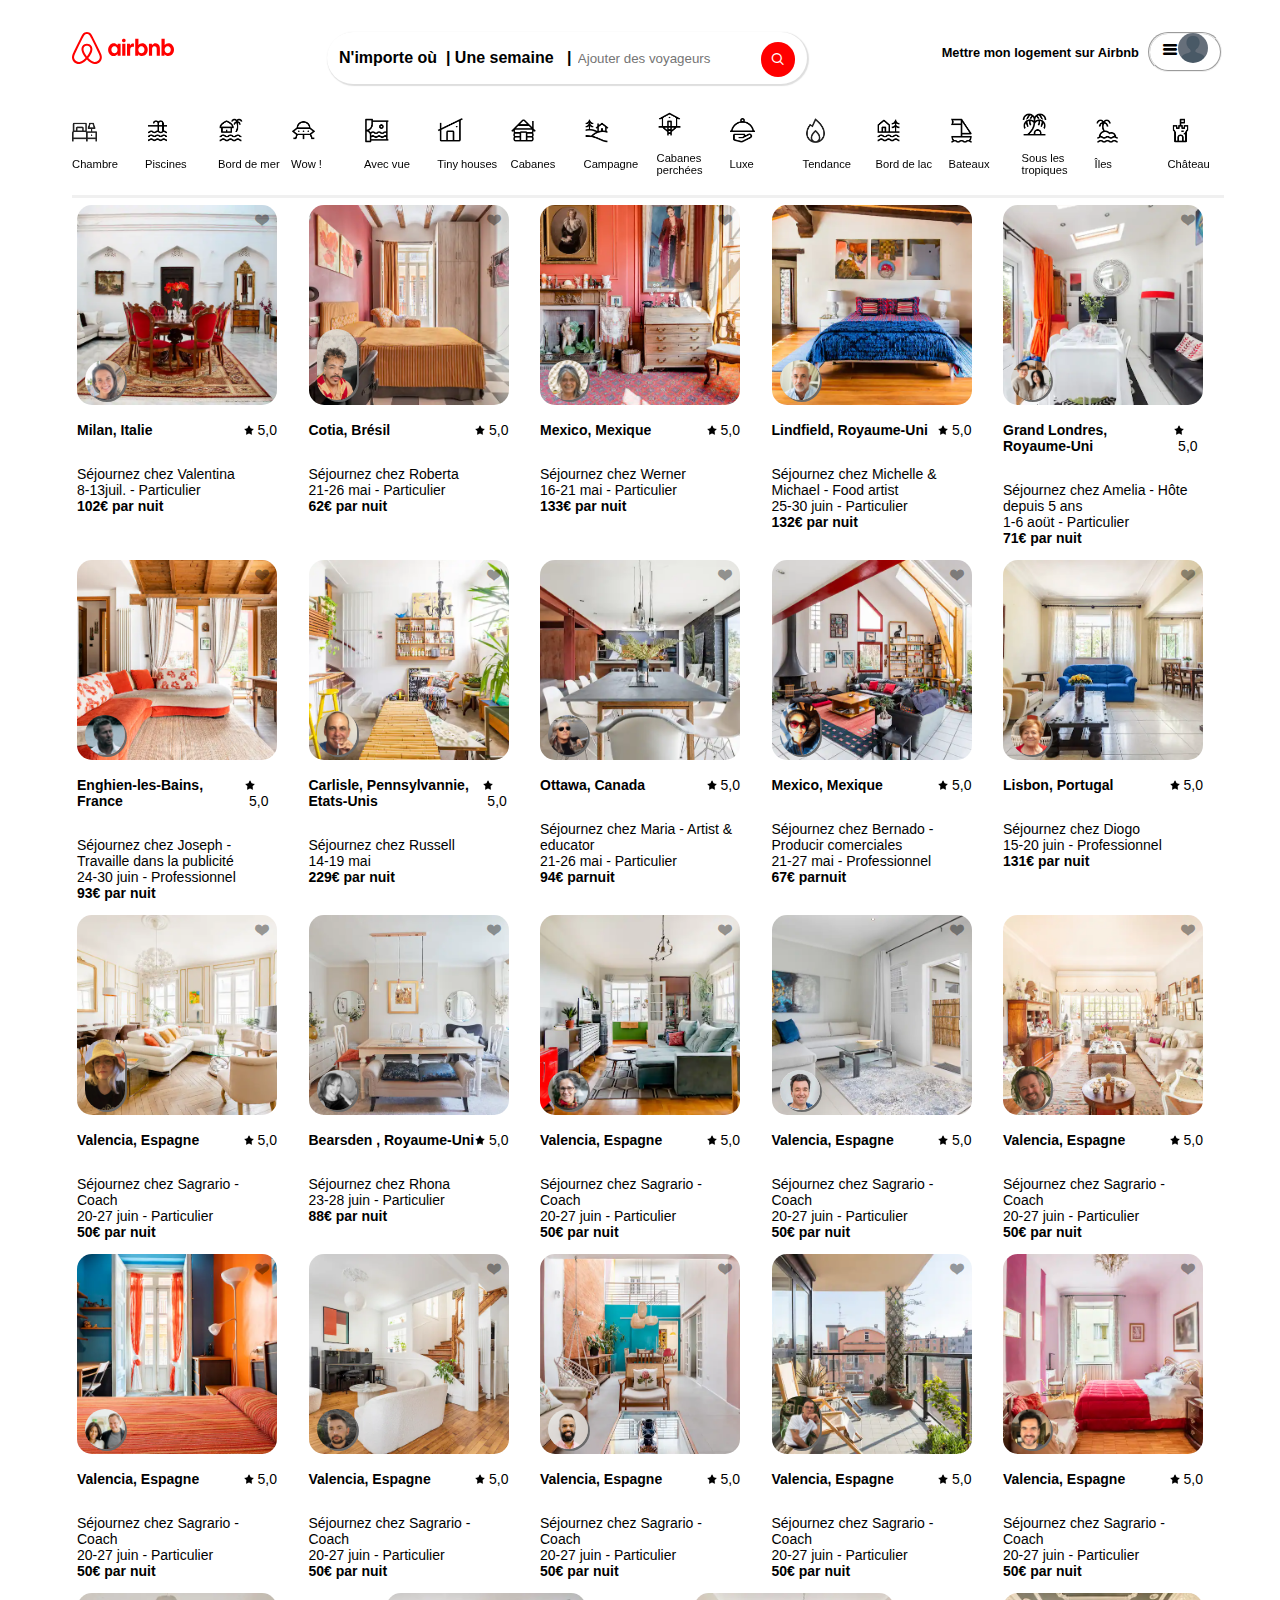
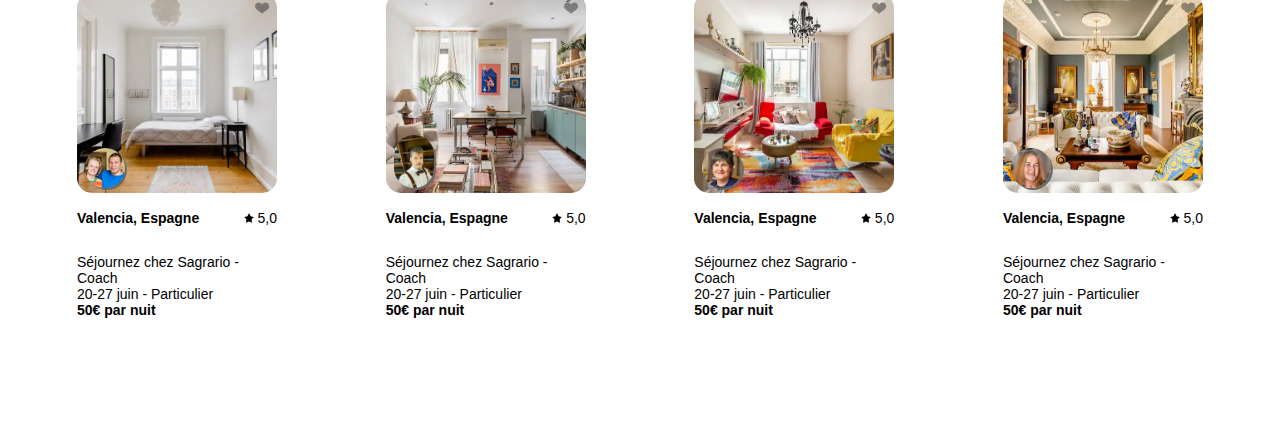
<file: css/index.html>
<!doctype html>
<html lang="fr">
    <head>
        <meta charset="UTF-8">
        <meta name="viewport"
              content="width=device-width, user-scalable=no, initial-scale=1.0, maximum-scale=1.0, minimum-scale=1.0">
        <meta name="author" content="Jennifer Bastin">
        <meta http-equiv="X-UA-Compatible" content="ie=edge">
        <link href="https://fonts.googleapis.com/css2?family=Roboto+Mono:wght@300&display=swap" rel="stylesheet">
        <link rel="stylesheet" href="css/icofont.min.css">
        <link rel="stylesheet" href="css/style.css">
        <link rel="preconnect" href="https://fonts.googleapis.com">
        <link rel="preconnect" href="https://fonts.gstatic.com" crossorigin>
        <title>Epreuve certificative</title>
        <link rel="shortcut icon" href="img/favicon.ico" type="image/x-icon">
    </head>


    <body>
        <main>

            <!-----|| item_0 || ---- => navBar_Search_Mobile ---->

            <div class="item_0">
                <div class="navBar_Search_Mobile">
                    <fieldset class="search_Mobile">
                        <div class="interior_search_Mobile">
                           <div>
                               <svg class="logo_rond" xmlns="http://www.w3.org/2000/svg"><path
                                    d="m13 24c6.0751322 0 11-4.9248678 11-11 0-6.07513225-4.9248678-11-11-11-6.07513225 0-11 4.92486775-11 11 0 6.0751322 4.92486775 11 11 11zm8-3 9 9" fill="white" stroke="dimgrey" stroke-width="2px"></path></svg>
                           </div>
                            <div>
                                <p><span>N'importe où </span><br> Une semaine . <input type="search" placeholder="Ajouter des voyageurs"></p>
                            </div>
                            <div>
                                <fieldset class="field_setting">
                                    <div>&nbsp;<i class="icofont-settings"></i></div>
                                </fieldset>
                            </div>
                        </div>
                    </fieldset>
                </div>
            </div>


            <!-----|| item_1 || ---- => navBar_Mobile_Bottom ---->

            <div class="item_1">
                <div class="buttons_mobile">
                    <!------logo rond noir ----->
                    <a href=""><svg class="logo_rond" xmlns="http://www.w3.org/2000/svg"><path
                            d="m13 24c6.0751322 0 11-4.9248678 11-11 0-6.07513225-4.9248678-11-11-11-6.07513225 0-11 4.92486775-11
                 11 0 6.0751322 4.92486775 11 11 11zm8-3 9 9" fill="white" stroke="dimgrey" stroke-width="2px"></path></svg></a>


                    <!-----logo rond coeur ----->
                    <a href=""><svg class="logo_coeur" xmlns="http://www.w3.org/2000/svg"><path
                            d="m16 28c7-4.733 14-10 14-17 0-1.792-.683-3.583-2.05-4.95-1.367-1.366-3.158-2.05-4.95-2.05-1.791 0-3.583.684-4.949 2.05l-2.051 2.051-2.05-2.051c-1.367-1.366-3.158-2.05-4.95-2.05-1.791 0-3.583.684-4.949 2.05-1.367 1.367-2.051 3.158-2.051 4.95 0 7 7 12.267 14 17z" fill="white" stroke="dimgrey" stroke-width="2px"></path></svg></a>

                    <!---logo airbnb  ----->
                    <a href=""><svg class="logo_airbnb_alone" xmlns="http://www.w3.org/2000/svg"><path
                            d="M16 1c2.008 0 3.463.963 4.751 3.269l.533 1.025c1.954 3.83 6.114 12.54 7.1 14.836l.145.353c.667 1.591.91 2.472.96 3.396l.01.415.001.228c0 4.062-2.877 6.478-6.357 6.478-2.224 0-4.556-1.258-6.709-3.386l-.257-.26-.172-.179h-.011l-.176.185c-2.044 2.1-4.267 3.42-6.414 3.615l-.28.019-.267.006C5.377 31 2.5 28.584 2.5 24.522l.005-.469c.026-.928.23-1.768.83-3.244l.216-.524c.966-2.298 6.083-12.989 7.707-16.034C12.537 1.963 13.992 1 16 1zm0 2c-1.239 0-2.053.539-2.987 2.21l-.523 1.008c-1.926 3.776-6.06 12.43-7.031 14.692l-.345.836c-.427 1.071-.573 1.655-.605 2.24l-.009.33v.206C4.5 27.395 6.411 29 8.857 29c1.773 0 3.87-1.236 5.831-3.354-2.295-2.938-3.855-6.45-3.855-8.91 0-2.913 1.933-5.386 5.178-5.42 3.223.034 5.156 2.507 5.156 5.42 0 2.456-1.555 5.96-3.855 8.907C19.277 27.766 21.37 29 23.142 29c2.447 0 4.358-1.605 4.358-4.478l-.004-.411c-.019-.672-.17-1.296-.714-2.62l-.248-.6c-1.065-2.478-5.993-12.768-7.538-15.664C18.053 3.539 17.24 3 16 3zm.01 10.316c-2.01.021-3.177 1.514-3.177 3.42 0 1.797 1.18 4.58 2.955 7.044l.21.287.174-.234c1.73-2.385 2.898-5.066 2.989-6.875l.006-.221c0-1.906-1.167-3.4-3.156-3.421h-.001z" fill="dimgrey"></path></svg></a>

                    <!----logo message ----->
                    <a href=""><svg class="logo_message" xmlns="http://www.w3.org/2000/svg"><path
                            d="m26 2c2.6887547 0 4.8818181 2.12230671 4.9953805 4.78311038l.0046195.21688962v14c0 2.6887547-2.1223067 4.8818181-4.7831104 4.9953805l-.2168896.0046195h-5.845l-4.1548949 5.0792674-4.1561051-5.0792674h-5.844c-2.61406707 0-4.75959878-2.0060384-4.98113724-4.5626572l-.01424325-.2204532-.00461951-.2168896v-14c0-2.6887547 2.12230671-4.88181811 4.78311038-4.99538049l.21688962-.00461951zm0 2h-20c-1.59768088 0-2.90366088 1.24891996-2.99490731 2.82372721l-.00509269.17627279v14c0 1.5976809 1.24891996 2.9036609 2.82372721 2.9949073l.17627279.0050927h6.7918643l3.2071357 3.92 3.2080542-3.92h6.7929458c1.5976809 0 2.9036609-1.24892 2.9949073-2.8237272l.0050927-.1762728v-14c0-1.59768088-1.24892-2.90366088-2.8237272-2.99490731z" fill="dimgrey"></path></svg></a>

                    <!----logo profile---->
                    <a href=""><svg class="logo_profile" xmlns="http://www.w3.org/2000/svg"><path
                            d="m16 1c8.2842712 0 15 6.71572875 15 15 0 8.2842712-6.7157288 15-15 15-8.28427125 0-15-6.7157288-15-15 0-8.28427125 6.71572875-15 15-15zm0 8c-2.7614237 0-5 2.2385763-5 5 0 2.0143973 1.2022141 3.7998876 2.9996346 4.5835001l.0003231 2.0984999-.1499943.0278452c-2.8326474.5613112-5.31897338 2.2230336-6.93575953 4.5872979 2.34343054 2.291067 5.54974273 3.7028569 9.08579613 3.7028569 3.5355506 0 6.7414538-1.4113884 9.0850203-3.701476-1.6141801-2.3628535-4.0978119-4.0247647-6.929184-4.5867938l-.1558786-.0287302.001228-2.0991413c1.7288399-.7547474 2.9066959-2.4357565 2.9936498-4.355479l.0051645-.2283797c0-2.7614237-2.2385763-5-5-5zm0-6c-7.17970175 0-13 5.82029825-13 13 0 2.9045768.95257276 5.5866683 2.56235849 7.7509147 1.42074739-1.9134907 3.33951478-3.4002416 5.53860831-4.2955956l.3480332-.1363191-.0229565-.0189706c-1.43704227-1.2411241-2.34462949-3.045583-2.42083359-5.0285539l-.00520991-.2714755c0-3.8659932 3.1340068-7 7-7s7 3.1340068 7 7c0 1.9941317-.8415062 3.8279876-2.224566 5.1193683l-.225434.2006317.0447787.0163138c2.3268368.8792152 4.3570558 2.4138611 5.8430586 4.4127726 1.6098837-2.1632453 2.5621627-4.8449575 2.5621627-7.7490864 0-7.17970175-5.8202983-13-13-13z" fill="dimgrey"></path></svg></a>
                </div>
            </div>

            <!-----|| item_2 || --- => navBar_Search ---->
            <div class="item_2">
                <div class="search_bar">
                    <div class="a">
                        <svg class="logoAirbnb"><path
                        d="M29.3864 22.7101C29.2429 22.3073 29.0752 21.9176 28.9157 21.5565C28.6701 21.0011 28.4129 20.4446 28.1641 19.9067L28.1444 19.864C25.9255 15.0589 23.5439 10.1881 21.0659 5.38701L20.9607 5.18316C20.7079 4.69289 20.4466 4.18596 20.1784 3.68786C19.8604 3.0575 19.4745 2.4636 19.0276 1.91668C18.5245 1.31651 17.8956 0.833822 17.1853 0.502654C16.475 0.171486 15.7005 -9.83959e-05 14.9165 4.23317e-08C14.1325 9.84805e-05 13.3581 0.171877 12.6478 0.503224C11.9376 0.834571 11.3088 1.31742 10.8059 1.91771C10.3595 2.46476 9.97383 3.05853 9.65572 3.68858C9.38521 4.19115 9.12145 4.70278 8.8664 5.19757L8.76872 5.38696C6.29061 10.1884 3.90903 15.0592 1.69015 19.8639L1.65782 19.9338C1.41334 20.463 1.16057 21.0102 0.919073 21.5563C0.75949 21.9171 0.592009 22.3065 0.448355 22.7103C0.0369063 23.8104 -0.094204 24.9953 0.0668098 26.1585C0.237562 27.334 0.713008 28.4447 1.44606 29.3804C2.17911 30.3161 3.14434 31.0444 4.24614 31.4932C5.07835 31.8299 5.96818 32.002 6.86616 32C7.14824 31.9999 7.43008 31.9835 7.71027 31.9509C8.846 31.8062 9.94136 31.4366 10.9321 30.8639C12.2317 30.1338 13.5152 29.0638 14.9173 27.5348C16.3194 29.0638 17.6029 30.1338 18.9025 30.8639C19.8932 31.4367 20.9886 31.8062 22.1243 31.9509C22.4045 31.9835 22.6864 31.9999 22.9685 32C23.8664 32.002 24.7561 31.8299 25.5883 31.4932C26.6901 31.0444 27.6554 30.3161 28.3885 29.3804C29.1216 28.4447 29.5971 27.3341 29.7679 26.1585C29.9287 24.9952 29.7976 23.8103 29.3864 22.7101ZM14.9173 24.377C13.1816 22.1769 12.0678 20.1338 11.677 18.421C11.5169 17.7792 11.4791 17.1131 11.5656 16.4573C11.6339 15.9766 11.8105 15.5176 12.0821 15.1148C12.4163 14.6814 12.8458 14.3304 13.3374 14.0889C13.829 13.8475 14.3696 13.7219 14.9175 13.7219C15.4655 13.722 16.006 13.8476 16.4976 14.0892C16.9892 14.3307 17.4186 14.6817 17.7528 15.1151C18.0244 15.5181 18.201 15.9771 18.2693 16.4579C18.3556 17.114 18.3177 17.7803 18.1573 18.4223C17.7661 20.1349 16.6526 22.1774 14.9173 24.377ZM27.7406 25.8689C27.6212 26.6908 27.2887 27.4674 26.7762 28.1216C26.2636 28.7759 25.5887 29.2852 24.8183 29.599C24.0393 29.9111 23.1939 30.0217 22.3607 29.9205C21.4946 29.8089 20.6599 29.5239 19.9069 29.0824C18.7501 28.4325 17.5791 27.4348 16.2614 25.9712C18.3591 23.3846 19.669 21.0005 20.154 18.877C20.3723 17.984 20.4196 17.0579 20.2935 16.1475C20.1791 15.3632 19.8879 14.615 19.4419 13.9593C18.9194 13.2519 18.2378 12.6768 17.452 12.2805C16.6661 11.8842 15.798 11.6777 14.9175 11.6777C14.0371 11.6777 13.1689 11.8841 12.383 12.2803C11.5971 12.6765 10.9155 13.2515 10.393 13.9589C9.94707 14.6144 9.65591 15.3624 9.5414 16.1465C9.41524 17.0566 9.4623 17.9822 9.68011 18.8749C10.1648 20.9993 11.4748 23.384 13.5732 25.9714C12.2555 27.4348 11.0845 28.4325 9.92769 29.0825C9.17468 29.5239 8.34007 29.809 7.47395 29.9205C6.64065 30.0217 5.79525 29.9111 5.0162 29.599C4.24581 29.2852 3.57092 28.7759 3.05838 28.1217C2.54585 27.4674 2.21345 26.6908 2.09411 25.8689C1.97932 25.0334 2.07701 24.1825 2.37818 23.3946C2.49266 23.0728 2.62663 22.757 2.7926 22.3818C3.0274 21.851 3.27657 21.3115 3.51759 20.7898L3.54996 20.7197C5.75643 15.9419 8.12481 11.0982 10.5894 6.32294L10.6875 6.13283C10.9384 5.64601 11.1979 5.14267 11.4597 4.6563C11.7101 4.15501 12.0132 3.68171 12.3639 3.2444C12.6746 2.86903 13.0646 2.56681 13.5059 2.35934C13.9473 2.15186 14.4291 2.04426 14.9169 2.04422C15.4047 2.04418 15.8866 2.15171 16.3279 2.35911C16.7693 2.56651 17.1593 2.86867 17.4701 3.24399C17.821 3.68097 18.1242 4.15411 18.3744 4.65538C18.6338 5.13742 18.891 5.63623 19.1398 6.11858L19.2452 6.32315C21.7097 11.0979 24.078 15.9415 26.2847 20.7201L26.3046 20.7631C26.5498 21.2936 26.8033 21.8419 27.042 22.382C27.2082 22.7577 27.3424 23.0738 27.4566 23.3944C27.7576 24.1824 27.8553 25.0333 27.7406 25.8689Z" fill="red"></path><path d="M41.6847 24.1196C40.8856 24.1196 40.1505 23.9594 39.4792 23.6391C38.808 23.3188 38.2327 22.8703 37.7212 22.2937C37.2098 21.7172 36.8263 21.0445 36.5386 20.3078C36.2509 19.539 36.123 18.7062 36.123 17.8093C36.123 16.9124 36.2829 16.0475 36.5705 15.2787C36.8582 14.51 37.2737 13.8373 37.7852 13.2287C38.2966 12.6521 38.9039 12.1716 39.6071 11.8513C40.3103 11.531 41.0455 11.3708 41.8765 11.3708C42.6756 11.3708 43.3788 11.531 44.0181 11.8833C44.6574 12.2037 45.1688 12.6841 45.5843 13.2927L45.6802 11.7232H48.6209V23.7992H45.6802L45.5843 22.0375C45.1688 22.6781 44.6254 23.1906 43.9222 23.575C43.2829 23.9274 42.5158 24.1196 41.6847 24.1196ZM42.4519 21.2367C43.0272 21.2367 43.5386 21.0765 44.0181 20.7882C44.4656 20.4679 44.8172 20.0515 45.1049 19.539C45.3606 19.0265 45.4884 18.4179 45.4884 17.7452C45.4884 17.0725 45.3606 16.4639 45.1049 15.9514C44.8492 15.4389 44.4656 15.0225 44.0181 14.7022C43.5706 14.3818 43.0272 14.2537 42.4519 14.2537C41.8765 14.2537 41.3651 14.4139 40.8856 14.7022C40.4382 15.0225 40.0866 15.4389 39.7989 15.9514C39.5432 16.4639 39.4153 17.0725 39.4153 17.7452C39.4153 18.4179 39.5432 19.0265 39.7989 19.539C40.0546 20.0515 40.4382 20.4679 40.8856 20.7882C41.3651 21.0765 41.8765 21.2367 42.4519 21.2367ZM53.6392 8.4559C53.6392 8.80825 53.5753 9.12858 53.4154 9.38483C53.2556 9.64109 53.0319 9.86531 52.7442 10.0255C52.4565 10.1856 52.1369 10.2497 51.8173 10.2497C51.4976 10.2497 51.178 10.1856 50.8903 10.0255C50.6026 9.86531 50.3789 9.64109 50.2191 9.38483C50.0592 9.09654 49.9953 8.80825 49.9953 8.4559C49.9953 8.10355 50.0592 7.78323 50.2191 7.52697C50.3789 7.23868 50.6026 7.04649 50.8903 6.88633C51.178 6.72617 51.4976 6.66211 51.8173 6.66211C52.1369 6.66211 52.4565 6.72617 52.7442 6.88633C53.0319 7.04649 53.2556 7.27072 53.4154 7.52697C53.5433 7.78323 53.6392 8.07152 53.6392 8.4559ZM50.2191 23.7672V11.6911H53.4154V23.7672H50.2191V23.7672ZM61.9498 14.8623V14.8943C61.79 14.8303 61.5982 14.7982 61.4383 14.7662C61.2466 14.7342 61.0867 14.7342 60.895 14.7342C60 14.7342 59.3287 14.9904 58.8812 15.535C58.4018 16.0795 58.178 16.8483 58.178 17.8413V23.7672H54.9817V11.6911H57.9223L58.0182 13.517C58.3379 12.8763 58.7214 12.3958 59.2648 12.0435C59.7762 11.6911 60.3835 11.531 61.0867 11.531C61.3105 11.531 61.5342 11.563 61.726 11.595C61.8219 11.6271 61.8858 11.6271 61.9498 11.6591V14.8623ZM63.2283 23.7672V6.72617H66.4247V13.2287C66.8722 12.6521 67.3836 12.2036 68.0229 11.8513C68.6622 11.531 69.3654 11.3388 70.1645 11.3388C70.9635 11.3388 71.6987 11.4989 72.3699 11.8193C73.0412 12.1396 73.6165 12.588 74.128 13.1646C74.6394 13.7412 75.0229 14.4139 75.3106 15.1506C75.5983 15.9194 75.7261 16.7522 75.7261 17.6491C75.7261 18.546 75.5663 19.4109 75.2787 20.1796C74.991 20.9484 74.5755 21.6211 74.064 22.2297C73.5526 22.8063 72.9453 23.2867 72.2421 23.6071C71.5389 23.9274 70.8037 24.0875 69.9727 24.0875C69.1736 24.0875 68.4704 23.9274 67.8311 23.575C67.1918 23.2547 66.6804 22.7742 66.2649 22.1656L66.169 23.7352L63.2283 23.7672ZM69.3973 21.2367C69.9727 21.2367 70.4841 21.0765 70.9635 20.7882C71.411 20.4679 71.7626 20.0515 72.0503 19.539C72.306 19.0265 72.4339 18.4179 72.4339 17.7452C72.4339 17.0725 72.306 16.4639 72.0503 15.9514C71.7626 15.4389 71.411 15.0225 70.9635 14.7022C70.5161 14.3818 69.9727 14.2537 69.3973 14.2537C68.822 14.2537 68.3106 14.4139 67.8311 14.7022C67.3836 15.0225 67.032 15.4389 66.7443 15.9514C66.4886 16.4639 66.3608 17.0725 66.3608 17.7452C66.3608 18.4179 66.4886 19.0265 66.7443 19.539C67 20.0515 67.3836 20.4679 67.8311 20.7882C68.3106 21.0765 68.822 21.2367 69.3973 21.2367ZM76.9408 23.7672V11.6911H79.8814L79.9773 13.2607C80.3289 12.6841 80.8084 12.2357 81.4157 11.8833C82.023 11.531 82.7262 11.3708 83.5253 11.3708C84.4203 11.3708 85.1874 11.595 85.8267 12.0115C86.4979 12.4279 87.0094 13.0365 87.361 13.8053C87.7126 14.574 87.9043 15.5029 87.9043 16.56V23.7992H84.708V16.9764C84.708 16.1436 84.5162 15.4709 84.1326 14.9904C83.7491 14.51 83.2376 14.2537 82.5664 14.2537C82.0869 14.2537 81.6714 14.3498 81.2878 14.574C80.9362 14.7982 80.6486 15.0865 80.4248 15.503C80.2011 15.8873 80.1052 16.3678 80.1052 16.8483V23.7672H76.9408V23.7672ZM89.5025 23.7672V6.72617H92.6989V13.2287C93.1464 12.6521 93.6578 12.2036 94.2971 11.8513C94.9364 11.531 95.6396 11.3388 96.4387 11.3388C97.2378 11.3388 97.9729 11.4989 98.6442 11.8193C99.3154 12.1396 99.8907 12.588 100.402 13.1646C100.914 13.7412 101.297 14.4139 101.585 15.1506C101.873 15.9194 102 16.7522 102 17.6491C102 18.546 101.841 19.4109 101.553 20.1796C101.265 20.9484 100.85 21.6211 100.338 22.2297C99.8268 22.8063 99.2195 23.2867 98.5163 23.6071C97.8131 23.9274 97.0779 24.0875 96.2469 24.0875C95.4478 24.0875 94.7446 23.9274 94.1053 23.575C93.466 23.2547 92.9546 22.7742 92.5391 22.1656L92.4432 23.7352L89.5025 23.7672ZM95.7035 21.2367C96.2788 21.2367 96.7903 21.0765 97.2697 20.7882C97.7172 20.4679 98.0688 20.0515 98.3565 19.539C98.6122 19.0265 98.7401 18.4179 98.7401 17.7452C98.7401 17.0725 98.6122 16.4639 98.3565 15.9514C98.1008 15.4389 97.7172 15.0225 97.2697 14.7022C96.8222 14.3818 96.2788 14.2537 95.7035 14.2537C95.1281 14.2537 94.6167 14.4139 94.1373 14.7022C93.6898 15.0225 93.3382 15.4389 93.0505 15.9514C92.7628 16.4639 92.6669 17.0725 92.6669 17.7452C92.6669 18.4179 92.7948 19.0265 93.0505 19.539C93.3062 20.0515 93.6898 20.4679 94.1373 20.7882C94.6167 21.0765 95.0962 21.2367 95.7035 21.2367Z" fill="red"></path></svg>

                        <svg class="logo_airbnb_alone_navbar_search" xmlns="http://www.w3.org/2000/svg"><path
                                d="M16 1c2.008 0 3.463.963 4.751 3.269l.533 1.025c1.954 3.83 6.114 12.54 7.1 14.836l.145.353c.667 1.591.91 2.472.96 3.396l.01.415.001.228c0 4.062-2.877 6.478-6.357 6.478-2.224 0-4.556-1.258-6.709-3.386l-.257-.26-.172-.179h-.011l-.176.185c-2.044 2.1-4.267 3.42-6.414 3.615l-.28.019-.267.006C5.377 31 2.5 28.584 2.5 24.522l.005-.469c.026-.928.23-1.768.83-3.244l.216-.524c.966-2.298 6.083-12.989 7.707-16.034C12.537 1.963 13.992 1 16 1zm0 2c-1.239 0-2.053.539-2.987 2.21l-.523 1.008c-1.926 3.776-6.06 12.43-7.031 14.692l-.345.836c-.427 1.071-.573 1.655-.605 2.24l-.009.33v.206C4.5 27.395 6.411 29 8.857 29c1.773 0 3.87-1.236 5.831-3.354-2.295-2.938-3.855-6.45-3.855-8.91 0-2.913 1.933-5.386 5.178-5.42 3.223.034 5.156 2.507 5.156 5.42 0 2.456-1.555 5.96-3.855 8.907C19.277 27.766 21.37 29 23.142 29c2.447 0 4.358-1.605 4.358-4.478l-.004-.411c-.019-.672-.17-1.296-.714-2.62l-.248-.6c-1.065-2.478-5.993-12.768-7.538-15.664C18.053 3.539 17.24 3 16 3zm.01 10.316c-2.01.021-3.177 1.514-3.177 3.42 0 1.797 1.18 4.58 2.955 7.044l.21.287.174-.234c1.73-2.385 2.898-5.066 2.989-6.875l.006-.221c0-1.906-1.167-3.4-3.156-3.421h-.001z" fill="red"></path></svg>

                    </div>
                    <div class="b">
                        <fieldset class="search">
                            <p>N'importe où &nbsp;| Une semaine &nbsp; |
                                <input type="search" placeholder="Ajouter des voyageurs">
                                <i class="icofont-search"></i></p>
                        </fieldset>
                    </div>
                    <div class="c">
                        <p>Mettre mon logement sur Airbnb&nbsp;&nbsp;</p>
                        <fieldset class="fieldset_user">
                            <div><i class="icofont-navigation-menu"></i></div>
                            <div><img class="user" src="img/user_pic-50x50.png" alt=""></div>
                        </fieldset>
                    </div>
                </div>
            </div>

            <!-----|| item_3 ||---- => icones ----->

            <div class="item_3">
                <nav class="nav_bar_icone_Flex">

                    <div class="icone_Content">

                        <div><a href=""><img class="icone" src="img/icon/Chambres.jpg" alt=""></a></div>
                        <div><p>Chambre</p></div>
                    </div>


                    <div class="icone_Content">
                        <a href=""><img class="icone" src="img/icon/Piscines.jpg" alt=""></a>
                        <p>Piscines</p>
                    </div>
                    <div class="icone_Content">
                        <a href=""><img class="icone" src="img/icon/Bord_de_mer.jpg" alt=""></a>
                        <p>Bord de mer</p>
                    </div>
                    <div class="icone_Content">
                        <a href=""><img class="icone" src="img/icon/Wow.jpg" alt=""></a>
                        <p>Wow !</p>
                    </div>
                    <div class="icone_Content">
                        <a href=""><img class="icone" src="img/icon/Avec%20vue.jpg" alt=""></a>
                        <p>Avec vue</p>
                    </div>
                    <div class="icone_Content">
                        <a href=""><img class="icone" src="img/icon/Tiny_houses.jpg" alt=""></a>
                        <p>Tiny houses</p>
                    </div>
                    <div class="icone_Content">
                        <a href=""><img class="icone" src="img/icon/Cabanes.jpg" alt=""></a>
                        <p>Cabanes</p>
                    </div>
                    <div class="icone_Content">
                        <a href=""><img class="icone" src="img/icon/Campagne.jpg" alt=""></a>
                        <p>Campagne</p>
                    </div>
                    <div class="icone_Content">
                        <a href=""><img class="icone" src="img/icon/Cabanes_perchees.jpg" alt=""></a>
                        <p>Cabanes perchées</p>
                    </div>
                    <div class="icone_Content">
                        <a href=""><img class="icone" src="img/icon/Luxe.jpg" alt=""></a>
                        <p>Luxe</p>
                    </div>
                    <div class="icone_Content">
                        <a href=""><img class="icone" src="img/icon/Tendance.jpg" alt=""></a>
                        <p>Tendance</p>
                    </div>
                    <div class="icone_Content">
                        <a href=""><img class="icone" src="img/icon/Bord_de_lac.jpg" alt=""></a>
                        <p>Bord de lac</p>
                    </div>
                    <div class="icone_Content">
                        <a href=""><img class="icone" src="img/icon/Bateaux.jpg" alt=""></a>
                        <p>Bateaux</p>
                    </div>
                    <div class="icone_Content">
                        <a href=""><img class="icone" src="img/icon/Sous_les_tropiques.jpg" alt=""></a>
                        <p>Sous les tropiques</p>
                    </div>
                    <div class="icone_Content">
                        <a href=""><img class="icone" src="img/icon/iles.jpg" alt=""></a>
                        <p>Îles</p>
                    </div>
                    <div class="icone_Content">
                        <a href=""><img class="icone" src="img/icon/Châteaux.jpg" alt=""></a>
                        <p>Château</p>
                    </div>

                    <div class="icone_Content">
                        <fieldset class="button_filtres">
                            <div>
                                <svg class="svgFiltres" xmlns="http://www.w3.org/2000/svg"><path d="M5 8c1.306 0 2.418.835 2.83 2H14v2H7.829A3.001 3.001 0 1 1 5 8zm0 2a1 1 0 1 0 0 2 1 1 0 0 0 0-2zm6-8a3 3 0 1 1-2.829 4H2V4h6.17A3.001 3.001 0 0 1 11 2zm0 2a1 1 0 1 0 0 2 1 1 0 0 0 0-2z"></path> </svg>
                            </div>
                            <div>
                                <p>Filtres</p>
                            </div>
                        </fieldset>
                    </div>
                </nav>
            </div>

            <!---- || item_4 || --- => card_Content ---->

            <div class="item_4">
                <div class="container_card">
                    <!---------------------------------->
                    <div class="card">
                        <div class="card_img">
                            <a href=""><img class="image" src="img/location/1.webp" alt="Card image cap"></a>
                            <a href=""><img class="people" src="img/people/A.webp" alt=""></a>
                            <i class="icofont-ui-love love"></i>
                        </div>
                        <div class="card_content">
                            <div class="card_title">
                                <p><span>Milan, Italie </span></p>
                                <p><img class="note_star" src="img/star.png" alt="">&nbsp;5,0</p>
                            </div>
                            <div class="card_text">
                                <p>Séjournez chez Valentina <br> 8-13juil. - Particulier <br><span>102€ par nuit</span></p>
                            </div>
                        </div>
                    </div>
                    <!---------------------------------->
                    <!---------------------------------->
                    <div class="card">
                        <div class="card_img">
                            <a href=""><img class="image" src="img/location/2.webp" alt="Card image cap"></a>
                            <a href=""><img class="people" src="img/people/B.webp" alt=""></a>
                            <i class="icofont-ui-love love"></i>
                        </div>
                        <div class="card_content">
                            <div class="card_title">
                                <p><span>Cotia, Brésil </span></p>
                                <p><img class="note_star" src="img/star.png" alt="">&nbsp;5,0</p>
                            </div>
                            <div class="card_text">
                                <p>Séjournez chez Roberta <br>21-26 mai - Particulier <br><span>62€ par nuit</span></p>
                            </div>
                        </div>
                    </div>
                    <!---------------------------------->
                    <!---------------------------------->
                    <div class="card">
                        <div class="card_img">
                            <a href=""><img class="image" src="img/location/3.webp" alt="Card image cap"></a>
                            <a href=""><img class="people" src="img/people/C.webp" alt=""></a>
                            <i class="icofont-ui-love love"></i>
                        </div>
                        <div class="card_content">
                            <div class="card_title">
                                <p><span>Mexico, Mexique</span></p>
                                <p><img class="note_star" src="img/star.png" alt="">&nbsp;5,0</p>
                            </div>
                            <div class="card_text">
                                <p>Séjournez chez Werner <br>16-21 mai - Particulier <br><span>133€ par nuit</span></p>
                            </div>
                        </div>
                    </div>
                    <!---------------------------------->
                    <!---------------------------------->
                    <div class="card">

                        <div class="card_img">
                            <a href=""><img class="image" src="img/location/4.webp" alt="Card image cap"></a>
                            <a href=""><img class="people" src="img/people/D.webp" alt=""></a>
                            <i class="icofont-ui-love love"></i>
                        </div>
                        <div class="card_content">
                            <div class="card_title">
                                <p><span>Lindfield, Royaume-Uni </span></p>
                                <p><img class="note_star" src="img/star.png" alt="">&nbsp;5,0</p>
                            </div>
                            <div class="card_text">
                                <p>Séjournez chez Michelle & Michael - Food artist <br>25-30 juin - Particulier
                                    <br><span>132€ par nuit</span></p>
                            </div>
                        </div>
                    </div>
                    <!---------------------------------->
                    <!---------------------------------->
                    <div class="card">
                        <div class="card_img">
                            <a href=""><img class="image" src="img/location/5.webp" alt="Card image cap"></a>
                            <a href=""><img class="people" src="img/people/E.webp" alt=""></a>
                            <i class="icofont-ui-love love"></i>
                        </div>
                        <div class="card_content">
                            <div class="card_title">
                                <p><span>Grand Londres, Royaume-Uni</span></p>
                                <p><img class="note_star" src="img/star.png" alt="">&nbsp;5,0</p>
                            </div>
                            <div class="card_text">
                                <p>Séjournez chez Amelia - Hôte depuis 5 ans <br>1-6 aoüt - Particulier <br><span>71€ par
                                                                                                                  nuit</span></p>
                            </div>
                        </div>
                    </div>
                    <!---------------------------------->
                    <!---------------------------------->
                    <div class="card">

                        <div class="card_img">
                            <a href=""><img class="image" src="img/location/6.webp" alt="Card image cap"></a>
                            <a href=""><img class="people" src="img/people/F.webp" alt=""></a>
                            <i class="icofont-ui-love love"></i>
                        </div>
                        <div class="card_content">
                            <div class="card_title">
                                <p><span>Enghien-les-Bains, France </span></p>
                                <p><img class="note_star" src="img/star.png" alt="">&nbsp;5,0</p>
                            </div>
                            <div class="card_text">
                                <p>Séjournez chez Joseph - Travaille dans la publicité <br>24-30 juin - Professionnel
                                <br><span>93€ par nuit</span></p>
                            </div>
                        </div>
                    </div>
                    <!---------------------------------->
                    <!---------------------------------->
                    <div class="card">
                        <div class="card_img">
                            <a href=""><img class="image" src="img/location/7.webp" alt="Card image cap"></a>
                            <a href=""><img class="people" src="img/people/G.webp" alt=""></a>
                            <i class="icofont-ui-love love"></i>
                        </div>
                        <div class="card_content">
                            <div class="card_title">
                                <p><span>Carlisle, Pennsylvannie, Etats-Unis </span></p>
                                <p><img class="note_star" src="img/star.png" alt="">&nbsp;5,0</p>
                            </div>
                            <div class="card_text">
                                <p>Séjournez chez Russell<br>14-19 mai <br><span>229€ par nuit</span></p>
                            </div>
                        </div>
                    </div>
                    <!---------------------------------->
                    <!---------------------------------->
                    <div class="card">

                        <div class="card_img">
                            <a href=""><img class="image" src="img/location/8.webp" alt="Card image cap"></a>
                            <a href=""><img class="people" src="img/people/H.webp" alt=""></a>
                            <i class="icofont-ui-love love"></i>
                        </div>
                        <div class="card_content">
                            <div class="card_title">
                                <p><span>Ottawa, Canada </span></p>
                                <p><img class="note_star" src="img/star.png" alt="">&nbsp;5,0</p>
                            </div>
                            <div class="card_text">
                                <p>Séjournez chez Maria - Artist & educator<br>21-26 mai - Particulier<br><span>94€ parnuit</span></p>
                            </div>
                        </div>
                    </div>
                    <!---------------------------------->
                    <!---------------------------------->
                    <div class="card">
                        <div class="card_img">
                            <a href=""><img class="image" src="img/location/9.webp" alt="Card image cap"></a>
                            <a href=""><img class="people" src="img/people/I.webp" alt=""></a>
                            <i class="icofont-ui-love love"></i>
                        </div>
                        <div class="card_content">
                            <div class="card_title">
                                <p><span>Mexico, Mexique </span></p>
                                <p><img class="note_star" src="img/star.png" alt="">&nbsp;5,0</p>
                            </div>
                            <div class="card_text">
                                <p>Séjournez chez Bernado - Producir comerciales<br>21-27 mai - Professionnel <br><span>67€ parnuit</span></p>
                            </div>
                        </div>
                    </div>
                    <!---------------------------------->
                    <!---------------------------------->
                    <div class="card">
                        <div class="card_img">
                            <a href=""><img class="image" src="img/location/10.webp" alt="Card image cap"></a>
                            <a href=""><img class="people" src="img/people/J.webp" alt=""></a>
                            <i class="icofont-ui-love love"></i>
                        </div>
                        <div class="card_content">
                            <div class="card_title">
                                <p><span>Lisbon, Portugal </span></p>
                                <p><img class="note_star" src="img/star.png" alt="">&nbsp;5,0</p>
                            </div>
                            <div class="card_text">
                               <p> Séjournez chez Diogo <br>15-20 juin - Professionnel <br><span>131€ par nuit</span></p>
                            </div>
                        </div>
                    </div>
                    <!---------------------------------->
                    <!---------------------------------->
                    <div class="card">
                        <div class="card_img">
                            <a href=""><img class="image" src="img/location/11.webp" alt="Card image cap"></a>
                            <a href=""><img class="people" src="img/people/K.webp" alt=""></a>
                            <i class="icofont-ui-love love"></i>
                        </div>
                        <div class="card_content">
                            <div class="card_title">
                                <p><span>Valencia, Espagne </span></p>
                                <p><img class="note_star" src="img/star.png" alt="">&nbsp;5,0</p>
                            </div>
                            <div class="card_text">
                                <p>Séjournez chez Sagrario - Coach <br>20-27 juin - Particulier <br><span>50€ par nuit</span></p>
                            </div>
                        </div>
                    </div>
                    <!---------------------------------->
                    <!---------------------------------->
                    <div class="card">
                        <div class="card_img">
                            <a href=""><img class="image" src="img/location/12.webp" alt="Card image cap"></a>
                            <a href=""><img class="people" src="img/people/L.webp" alt=""></a>
                            <i class="icofont-ui-love love"></i>
                        </div>
                        <div class="card_content">
                            <div class="card_title">
                            <p><span>Bearsden , Royaume-Uni</span></p>
                            <p><img class="note_star" src="img/star.png" alt="">&nbsp;5,0</p>
                        </div>
                        <div class="card_text">
                               <p>Séjournez chez Rhona <br>23-28 juin - Particulier <br><span>88€ par nuit</span></p>
                            </div>
                        </div>
                    </div>
                    <!---------------------------------->
                    <!---------------------------------->
                    <div class="card">
                        <div class="card_img">
                            <a href=""><img class="image" src="img/location/13.webp" alt="Card image cap"></a>
                            <a href=""><img class="people" src="img/people/M.webp" alt=""></a>
                            <i class="icofont-ui-love love"></i>
                        </div>
                        <div class="card_content">
                            <div class="card_title">
                                <p><span>Valencia, Espagne </span></p>
                                <p><img class="note_star" src="img/star.png" alt="">&nbsp;5,0</p>
                            </div>
                            <div class="card_text">
                                <p>Séjournez chez Sagrario - Coach <br>20-27 juin - Particulier <br><span>50€ par nuit</span></p>
                            </div>
                        </div>
                    </div>
                    <!---------------------------------->
                    <!---------------------------------->
                    <div class="card">
                        <div class="card_img">
                            <a href=""><img class="image" src="img/location/14.webp" alt="Card image cap"></a>
                            <a href=""><img class="people" src="img/people/N.webp" alt=""></a>
                            <i class="icofont-ui-love love"></i>
                        </div>
                        <div class="card_content">
                            <div class="card_title">
                                <p><span>Valencia, Espagne </span></p>
                                <p><img class="note_star" src="img/star.png" alt="">&nbsp;5,0</p>
                            </div>
                            <div class="card_text">
                                <p>Séjournez chez Sagrario - Coach <br>20-27 juin - Particulier <br><span>50€ par nuit</span></p>
                            </div>
                        </div>
                    </div>
                    <!---------------------------------->
                    <!---------------------------------->
                    <div class="card">
                        <div class="card_img">
                            <a href=""><img class="image" src="img/location/15.webp" alt="Card image cap"></a>
                            <a href=""><img class="people" src="img/people/O.webp" alt=""></a>
                            <i class="icofont-ui-love love"></i>
                        </div>
                        <div class="card_content">
                            <div class="card_title">
                                <p><span>Valencia, Espagne </span></p>
                                <p><img class="note_star" src="img/star.png" alt="">&nbsp;5,0</p>
                            </div>
                            <div class="card_text">
                                <p>Séjournez chez Sagrario - Coach <br>20-27 juin - Particulier <br><span>50€ par nuit</span></p>
                            </div>
                        </div>
                    </div>
                    <!---------------------------------->
                    <!---------------------------------->
                    <div class="card">
                        <div class="card_img">
                            <a href=""><img class="image" src="img/location/16.webp" alt="Card image cap"></a>
                            <a href=""><img class="people" src="img/people/P.webp" alt=""></a>
                            <i class="icofont-ui-love love"></i>
                        </div>
                        <div class="card_content">
                            <div class="card_title">
                                <p><span>Valencia, Espagne </span></p>
                                <p><img class="note_star" src="img/star.png" alt="">&nbsp;5,0</p>
                            </div>
                            <div class="card_text">
                                <p>Séjournez chez Sagrario - Coach <br>20-27 juin - Particulier <br><span>50€ par nuit</span></p>
                            </div>
                        </div>
                    </div>
                    <!---------------------------------->
                    <!---------------------------------->
                    <div class="card">
                        <div class="card_img">
                            <a href=""><img class="image" src="img/location/17.webp" alt="Card image cap"></a>
                            <a href=""><img class="people" src="img/people/Q.webp" alt=""></a>
                            <i class="icofont-ui-love love"></i>
                        </div>
                        <div class="card_content">
                            <div class="card_title">
                                <p><span>Valencia, Espagne </span></p>
                                <p><img class="note_star" src="img/star.png" alt="">&nbsp;5,0</p>
                            </div>
                            <div class="card_text">
                                <p>Séjournez chez Sagrario - Coach <br>20-27 juin - Particulier <br><span>50€ par nuit</span></p>
                            </div>
                        </div>
                    </div>
                    <!---------------------------------->
                    <!---------------------------------->
                    <div class="card">
                        <div class="card_img">
                            <a href=""><img class="image" src="img/location/18.webp" alt="Card image cap"></a>
                            <a href=""><img class="people" src="img/people/R.webp" alt=""></a>
                            <i class="icofont-ui-love love"></i>
                        </div>
                        <div class="card_content">
                            <div class="card_title">
                                <p><span>Valencia, Espagne </span></p>
                                <p><img class="note_star" src="img/star.png" alt="">&nbsp;5,0</p>
                            </div>
                            <div class="card_text">
                                <p>Séjournez chez Sagrario - Coach <br>20-27 juin - Particulier <br><span>50€ par nuit</span></p>
                            </div>
                        </div>
                    </div>
                    <!---------------------------------->
                    <!---------------------------------->
                    <div class="card">
                        <div class="card_img">
                            <a href=""><img class="image" src="img/location/19.webp" alt="Card image cap"></a>
                            <a href=""><img class="people" src="img/people/S.webp" alt=""></a>
                            <i class="icofont-ui-love love"></i>
                        </div>
                        <div class="card_content">
                            <div class="card_title">
                                <p><span>Valencia, Espagne </span></p>
                                <p><img class="note_star" src="img/star.png" alt="">&nbsp;5,0</p>
                            </div>
                            <div class="card_text">
                                <p>Séjournez chez Sagrario - Coach <br>20-27 juin - Particulier <br><span>50€ par nuit</span></p>
                            </div>
                        </div>
                    </div>
                    <!---------------------------------->
                    <!---------------------------------->
                    <div class="card">
                        <div class="card_img">
                            <a href=""><img class="image" src="img/location/20.webp" alt="Card image cap"></a>
                            <a href=""><img class="people" src="img/people/T.webp" alt=""></a>
                            <i class="icofont-ui-love love"></i>
                        </div>
                        <div class="card_content">
                            <div class="card_title">
                                <p><span>Valencia, Espagne </span></p>
                                <p><img class="note_star" src="img/star.png" alt="">&nbsp;5,0</p>
                            </div>
                            <div class="card_text">
                                <p>Séjournez chez Sagrario - Coach <br>20-27 juin - Particulier <br><span>50€ par nuit</span></p>
                            </div>
                        </div>
                    </div>
                    <!---------------------------------->
                    <!---------------------------------->
                    <div class="card">
                        <div class="card_img">
                            <a href=""><img class="image" src="img/location/21.webp" alt="Card image cap"></a>
                            <a href=""><img class="people" src="img/people/U.webp" alt=""></a>
                            <i class="icofont-ui-love love"></i>
                        </div>
                        <div class="card_content">
                            <div class="card_title">
                                <p><span>Valencia, Espagne </span></p>
                                <p><img class="note_star" src="img/star.png" alt="">&nbsp;5,0</p>
                            </div>
                            <div class="card_text">
                                <p>Séjournez chez Sagrario - Coach <br>20-27 juin - Particulier <br><span>50€ par nuit</span></p>
                            </div>
                        </div>
                    </div>
                    <!---------------------------------->
                    <!---------------------------------->
                    <div class="card">
                        <div class="card_img">
                            <a href=""><img class="image" src="img/location/22.webp" alt="Card image cap"></a>
                            <a href=""><img class="people" src="img/people/V.webp" alt=""></a>
                            <i class="icofont-ui-love love"></i>
                        </div>
                        <div class="card_content">
                            <div class="card_title">
                                <p><span>Valencia, Espagne </span></p>
                                <p><img class="note_star" src="img/star.png" alt="">&nbsp;5,0</p>
                            </div>
                            <div class="card_text">
                                <p>Séjournez chez Sagrario - Coach <br>20-27 juin - Particulier <br><span>50€ par nuit</span></p>
                            </div>
                        </div>
                    </div>
                    <!---------------------------------->
                    <!---------------------------------->
                    <div class="card">
                        <div class="card_img">
                            <a href=""><img class="image" src="img/location/23.webp" alt="Card image cap"></a>
                            <a href=""><img class="people" src="img/people/W.webp" alt=""></a>
                            <i class="icofont-ui-love love"></i>
                        </div>
                        <div class="card_content">
                            <div class="card_title">
                                <p><span>Valencia, Espagne </span></p>
                                <p><img class="note_star" src="img/star.png" alt="">&nbsp;5,0</p>
                            </div>
                            <div class="card_text">
                                <p>Séjournez chez Sagrario - Coach <br>20-27 juin - Particulier <br><span>50€ par nuit</span></p>
                            </div>
                        </div>
                    </div>
                    <!---------------------------------->
                    <!---------------------------------->
                    <div class="card">
                        <div class="card_img">
                            <a href=""><img class="image" src="img/location/24.webp" alt="Card image cap"></a>
                            <a href=""><img class="people" src="img/people/X.webp" alt=""></a>
                            <i class="icofont-ui-love love"></i>
                        </div>
                        <div class="card_content">
                            <div class="card_title">
                                <p><span>Valencia, Espagne </span></p>
                                <p><img class="note_star" src="img/star.png" alt="">&nbsp;5,0</p>
                            </div>
                            <div class="card_text">
                                <p>Séjournez chez Sagrario - Coach <br>20-27 juin - Particulier <br><span>50€ par nuit</span></p>
                            </div>
                        </div>
                    </div>
                    <!---------------------------------->
                </div>
            </div>
        </main>
    </body>
</html>
</file>
<file: css/css/style.css>
@charset "UTF-8";
body {
  padding: 5%;
  font-family: "Cabin", sans-serif;
}

main {
  max-width: 1800px; /* -- Ne pourra pas s'étendre à plus de 1200px peut importe la taille de l'écran et donc gardera les 6 colonnes-- */
  margin: auto; /* -- Reste centré peut-importe la taille de l'écran -- */
  display: grid;
  grid-template-columns: repeat(4, 1fr);
  grid-template-rows: 5% 5% 90%;
  grid-gap: 0.5rem;
  grid-template-areas: "navBar_Search navBar_Search navBar_Search navBar_Search" "icones icones icones icones" "card_Content card_Content card_Content card_Content";
}

/*-----|| item_0 ||------ => navBar_Search_Mobile ----*/
.item_0 {
  grid-area: navBar_Search_Mobile;
  display: none;
  background-color: white;
  width: 100%;
}

span {
  font-weight: bold;
}

.navBar_Search_Mobile {
  height: 4rem;
}
.navBar_Search_Mobile .search_Mobile {
  display: flex;
  align-items: center;
  border-radius: 30px;
  height: 40px;
  width: 100%;
  border: none;
  box-shadow: rgba(128, 128, 128, 0.26) 1px 1px 1px 1px;
}
.navBar_Search_Mobile .search_Mobile .interior_search_Mobile {
  display: flex;
  justify-content: space-between;
  align-items: center;
}

input {
  border: hidden;
}
input:focus {
  outline: none;
  border: none;
}

.svgFiltres_search_mobile {
  position: relative;
  z-index: 7;
  width: 120px;
}

.field_setting {
  border-radius: 50%;
  border-width: 1px;
}

/*-----|| item_1 ||------ => navBar_Mobile_Bottom ----*/
.item_1 {
  grid-areas: navBar_Mobile;
  display: none;
  grid-column: 1/span 4;
  background-color: white;
  width: 90%;
  height: 8%;
}

.logo_rond, .logo_airbnb_alone, .logo_message, .logo_profile, .logo_coeur {
  width: 35px;
  height: 35px;
  margin-right: 30px;
}

/*-----|| item_2 ||----- => navBar_Search_Desktop ----*/
.item_2 {
  grid-areas: navBar_Search;
  grid-column: 1/span 4;
  width: 90%;
  position: fixed;
  top: 0.02rem;
  z-index: 5;
  background-color: white;
  padding-top: 2rem;
  padding-bottom: 2rem;
}

.search_bar {
  display: flex;
  justify-content: space-between;
}
.search_bar .a, .search_bar .b, .search_bar .c {
  height: 40px;
}

/* ==>> class "a"  */
.logoAirbnb {
  width: 120px;
  height: 60px;
}

.logo_airbnb_alone_navbar_search {
  display: none;
}

/* ==>> class "b" -- */
.search {
  display: flex;
  align-items: center;
  justify-content: center;
  width: 460px;
  height: 2rem;
  border-radius: 30px;
  padding: 10px;
  font-weight: bold;
  border: none;
  box-shadow: rgba(128, 128, 128, 0.26) 1px 1px 1px 1px;
}
.search input {
  border: hidden;
}
.search input:focus {
  outline: none;
  border: none;
}
.search .icofont-search {
  padding: 0.7rem;
  background-color: red;
  border-radius: 50px;
  color: white;
  font-size: 0.7rem;
  font-weight: bold;
}

/* ==>> class "c" -- */
.c {
  display: flex;
  justify-content: flex-end;
}
.c p {
  font-weight: bold;
  font-size: 0.8rem;
}
.c .fieldset_user {
  display: flex;
  align-items: center;
  border-radius: 50px;
}
.c .fieldset_user .user {
  width: 30px;
  height: 30px;
  border-radius: 50%;
}

/*-----|| item_3 ||------- => icones ----*/
.item_3 {
  grid-areas: icones;
  grid-column: 1/span 4;
  width: 90%;
  background-color: white;
  box-shadow: rgba(128, 128, 128, 0.12) 0 3px;
  position: fixed;
  top: 6.5rem;
  z-index: 5;
  padding-bottom: 0.5rem;
  padding-top: 0.5rem;
}

.nav_bar_icone_Flex {
  display: flex;
  justify-content: space-between;
  overflow-x: auto; /* Permet le défilement horizontal */
  height: 100%; /* -- Revoir le débordement du filter svg pour remettre la height de la nav à 100%-- */
}
.nav_bar_icone_Flex .icone {
  height: 25px;
  margin-right: 3rem;
}
.nav_bar_icone_Flex .button_filtres {
  display: flex;
  align-items: center;
  height: 25px;
  border-radius: 15px;
  width: 70px;
}
.nav_bar_icone_Flex .button_filtres:hover {
  cursor: pointer;
}
.nav_bar_icone_Flex .button_filtres .svgFiltres {
  width: 25px;
  height: 25px;
}

.icone_Content {
  display: flex;
  flex-wrap: wrap;
  align-content: center;
}
.icone_Content p {
  font-size: 0.7rem;
}

/*-----|| item_4 ||------ => card_Content ----*/
.item_4 {
  grid-areas: card_Content;
  grid-column: 1/span 4;
  padding-top: 8rem;
}

.container_card {
  display: flex;
  justify-content: space-between;
  flex-wrap: wrap;
  padding: 5px;
}

.card {
  width: 200px; /* -- Avec 200px, je reste sur max 6 colonnes + taille de l'écran max dans les mediaqueries-- */
  font-size: 14px;
}

.card_img {
  position: relative;
}
.card_img .image {
  aspect-ratio: 1/1; /*-- -- l & L => même taille -- -- */
  width: 100%;
  object-fit: cover; /*-- -- Empêche la déformation de l'image -- -- */
  border-radius: 15px;
}
.card_img .people {
  width: 20%;
  position: absolute;
  bottom: 8px;
  left: 8px;
  z-index: 1;
  border-radius: 50px;
  box-shadow: dimgrey 0.12rem 0.12rem;
}
.card_img .love {
  position: absolute;
  top: 8px; /* Position en haut */
  right: 8px; /* Position à droite */
  z-index: 2;
  color: rgba(0, 0, 0, 0.4);
}

.card_content {
  width: 100%;
}
.card_content span {
  font-weight: bold;
}

.card_title {
  display: flex;
  justify-content: space-between;
}
.card_title .note_star {
  width: 10px;
}

/*-----||| °° @media °° ||| ---- =>>  au delà de 1375px -----*/
@media screen and (min-width: 1375px) {
  main .item_2, main .item_3 {
    max-width: 1800px;
  }
  main .card {
    width: 260px; /* -  Garder les 6 colonnes quand on dézoom- */
  }
}
/*-----||| °° Tablette °° ||| ----  ----*/
@media screen and (max-width: 1000px) {
  main .logoAirbnb {
    display: none;
  }
  main .a {
    width: 2rem;
  }
  main .a .logo_airbnb_alone_navbar_search {
    display: block;
  }
}
/*-----||| °° Mobile °° ||| ---- =>> en-dessous de 800px ----*/
@media screen and (max-width: 800px) {
  main {
    grid-template-columns: 1fr;
    grid-template-rows: 1% 99%;
    grid-template-areas: "navBar_Search_Mobile" "navBar_Mobile" "icones" "card_Content";
  }
  main .item_0 {
    display: flex;
    position: fixed;
    z-index: 6;
    top: 0.02rem;
    padding-top: 0.3rem;
  }
  main .item_1 {
    display: flex;
    justify-content: center;
    align-items: center;
    position: fixed;
    z-index: 4;
    bottom: 0.02rem;
  }
  main .item_2 {
    display: none;
  }
  main .item_3 {
    top: 4rem;
  }
  main .item_4 {
    margin-top: 2rem;
  }
}
/*----- ||| °° écran inférieure ou égale à 693 px °° ||| -----*/
@media screen and (max-width: 693px) {
  main {
    min-width: 300px; /* -- "main" sera limité à un écran de minimum 300px - */
  }
  main .card {
    width: 500px;
  }
  main .container_card {
    justify-content: center;
  }
}

/*# sourceMappingURL=style.css.map */
</file>
